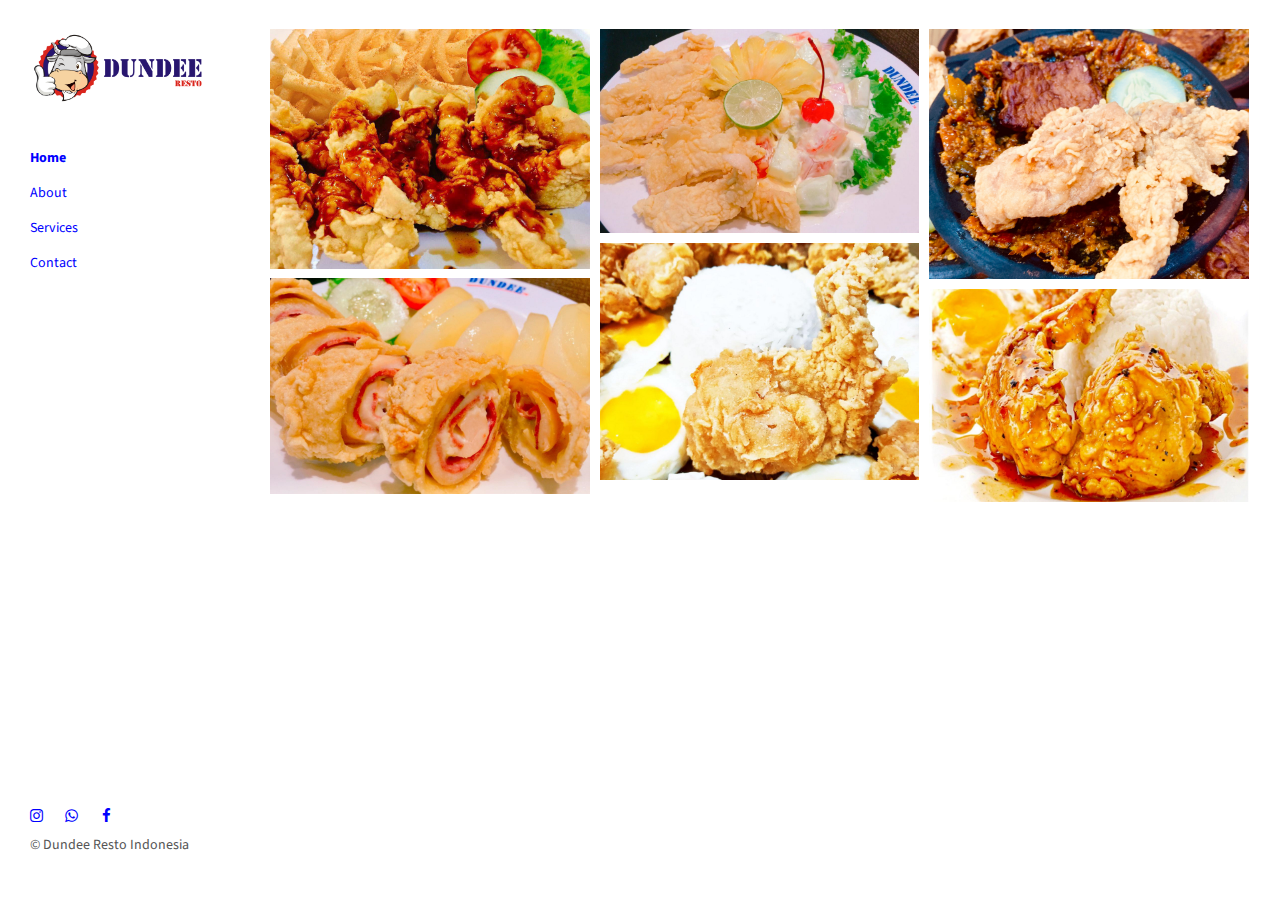
<file: index.html>
<!DOCTYPE html>
<html lang="en">

<head>
  <meta charset="UTF-8">
  <meta content="IE=edge" http-equiv="X-UA-Compatible">
  <meta content="width=device-width,initial-scale=1" name="viewport">
  <meta content="Page description" name="description">
  <meta name="google" content="notranslate" />
  <meta content="Mashup templates have been developped by Orson.io team" name="author">

  <!-- Disable tap highlight on IE -->
  <meta name="msapplication-tap-highlight" content="no">
  
  <link href="./assets/apple-icon-180x180.png" rel="apple-touch-icon">
  <link href="./assets/favicon.ico" rel="icon">
  <script data-ad-client="ca-pub-6701342597749165" async src="https://pagead2.googlesyndication.com/pagead/js/adsbygoogle.js%22%3E"></script>


  <title>Dundee Resto</title>  

<link href="./main.82cfd66e.css" rel="stylesheet"></head>
<link rel="stylesheet" type="text/css" href="style.css">

<body>

<!-- Add your content of header -->
<header class="">
  <div class="navbar navbar-default visible-xs">
    <button type="button" class="navbar-toggle collapsed">
      <span class="sr-only">Toggle navigation</span>
      <span class="icon-bar"></span>
      <span class="icon-bar"></span>
      <span class="icon-bar"></span>
    </button>
    <a href="./index.html" class="navbar-brand" style="font-weight: bold;">DUNDEE</a>
  </div>

  <nav class="sidebar">
    <div class="navbar-collapse" id="navbar-collapse">
      <div class="site-header hidden-xs">
          <a class="site-brand" href="./index.html" title="">
            <img class="img-responsive site-logo" alt="" src="./assets/images/brand.PNG">
          </a>
      </div>
      <ul class="nav">
        <li><a href="./index.html" title="">Home</a></li>
        <li><a href="./about.html" title="">About</a></li>
        <li><a href="./services.html" title="">Services</a></li>
        <li><a href="./contact.html" title="">Contact</a></li>
        </li>
      </ul>

      <nav class="nav-footer">
        <p class="nav-footer-social-buttons">
          <a class="fa-icon" href="https://www.instagram.com/dundee_restaurant/" title="">
            <i class="fa fa-instagram"></i>
          </a>
          <a class="fa-icon" href="https://api.whatsapp.com/send?phone=6281332666688" title="">
            <i class="fa fa-whatsapp"></i>
          </a>
          <a class="fa-icon" href="https://www.facebook.com/marcellina.yolanda.3" title="">
            <i class="fa fa-facebook"></i>
          </a>
        </p>
        <p>© Dundee Resto Indonesia</p>
      </nav>  
    </div> 
  </nav>
</header>
<main class="" id="main-collapse">

<!-- Add your site or app content here -->
 
<div class="hero-full-wrapper">
  <div class="grid">
  <div class="gutter-sizer"></div>
    <div class="grid-sizer"></div>
    
    <div class="grid-item">
      <img class="img-responsive" alt="" src="./assets/images/img-12.jpeg">
      <a href="./about.html" class="project-description">
        <div class="project-text-holder">
          <div class="project-text-inner">
            <h3>Chicken Pepper Sauce</h3>
            <p>Discover more</p>
          </div>
        </div>
      </a>
    </div>

    
    <div class="grid-item">
      <img class="img-responsive" alt="" src="./assets/images/img-09.jpeg">
      <a href="./about.html" class="project-description">
        <div class="project-text-holder">
          <div class="project-text-inner">
            <h3>Chicken Fruit Salad</h3>
            <p>Discover more</p>
          </div>
        </div>
      </a>
    </div>

    <div class="grid-item">
      <img class="img-responsive" alt="" src="./assets/images/img-13.jpg">
      <a href="./about.html" class="project-description">
        <div class="project-text-holder">
          <div class="project-text-inner">
            <h3>Chicken Cobex </h3>
            <p>Discover more</p>
          </div>
        </div>
      </a>
    </div>
    <div class="grid-item">
      <img class="img-responsive" alt="" src="./assets/images/img-02.jpg">
      <a href="./about.html" class="project-description">
        <div class="project-text-holder">
          <div class="project-text-inner">
            <h3>Chicken Smart</h3>
            <p>Discover more</p>
          </div>
        </div>
      </a>
    </div>

    <div class="grid-item">
      <img class="img-responsive" alt="" src="./assets/images/img-08.jpeg">
      <a href="./about.html" class="project-description">
        <div class="project-text-holder">
          <div class="project-text-inner">
            <h3>Chicken Cheese</h3>
            <p>Discover more</p>
          </div>
        </div>
      </a>
    </div>

    <div class="grid-item">
      <img class="img-responsive" alt="" src="./assets/images/img-06.jpeg">
      <a href="./about.html" class="project-description">
        <div class="project-text-holder">
          <div class="project-text-inner">
            <h3>Golden Chick</h3>
            <p>Discover more</p>
          </div>
        </div>
      </a>
    </div>
    
  </div>
</div>


<script>
  document.addEventListener("DOMContentLoaded", function (event) {
     masonryBuild();
  });
</script>

</main>

<script>
document.addEventListener("DOMContentLoaded", function (event) {
  navbarToggleSidebar();
  navActivePage();
});
</script>

<!-- Google Analytics: change UA-XXXXX-X to be your site's ID 

<script>
  (function (i, s, o, g, r, a, m) {
    i['GoogleAnalyticsObject'] = r; i[r] = i[r] || function () {
      (i[r].q = i[r].q || []).push(arguments)
    }, i[r].l = 1 * new Date(); a = s.createElement(o),
      m = s.getElementsByTagName(o)[0]; a.async = 1; a.src = g; m.parentNode.insertBefore(a, m)
  })(window, document, 'script', '//www.google-analytics.com/analytics.js', 'ga');
  ga('create', 'UA-XXXXX-X', 'auto');
  ga('send', 'pageview');
</script>

--><script type="text/javascript" src="./main.85741bff.js"></script></body>
<script data-ad-client="ca-pub-6701342597749165" async src="https://pagead2.googlesyndication.com/pagead/js/adsbygoogle.js%22%3E</script>

</html>
</file>
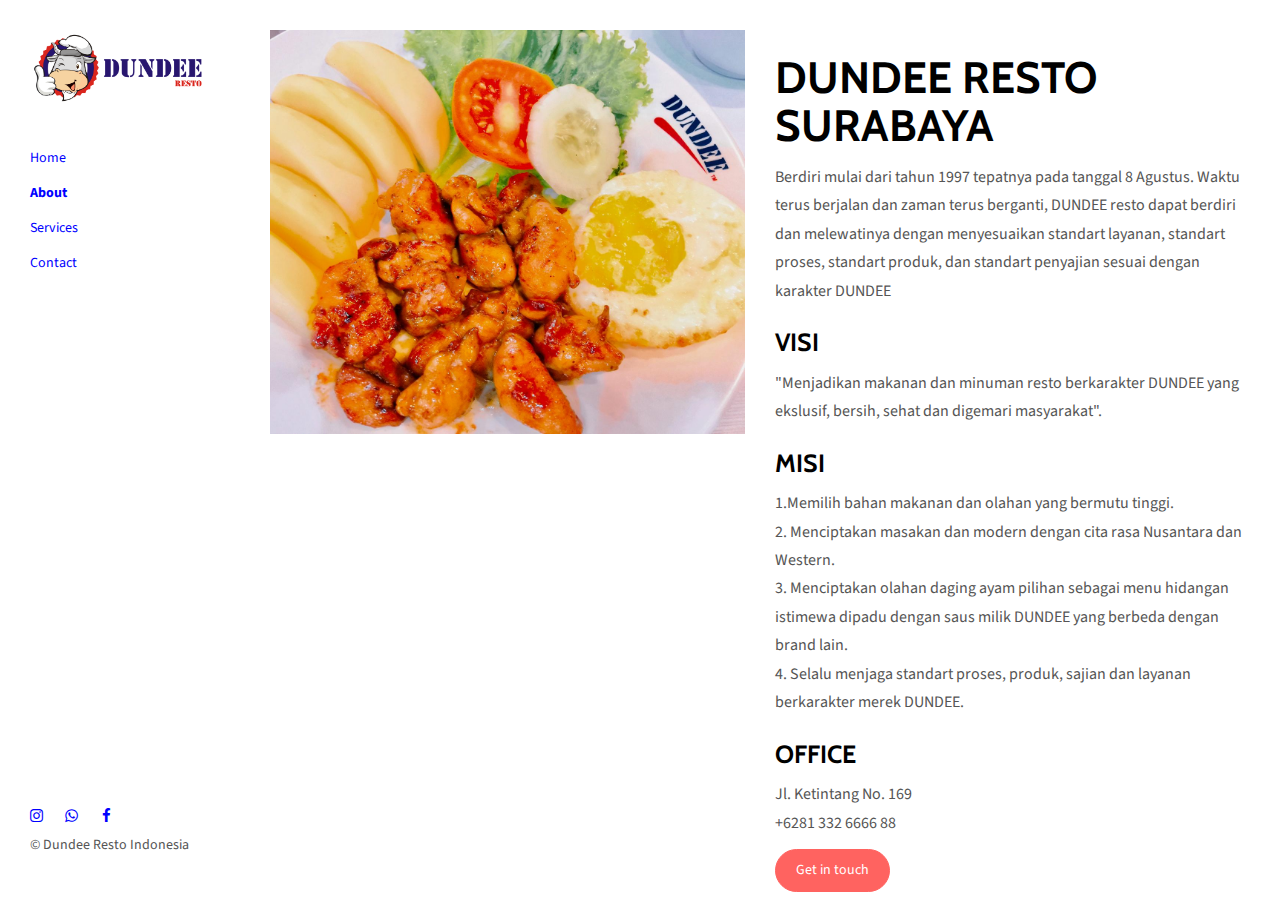
<file: about.html>
<!DOCTYPE html>
<html lang="en">

<head>
  <meta charset="UTF-8">
  <meta content="IE=edge" http-equiv="X-UA-Compatible">
  <meta content="width=device-width,initial-scale=1" name="viewport">
  <meta content="description" name="description">
  <meta name="google" content="notranslate" />
  <meta content="Mashup templates have been developped by Orson.io team" name="author">

  <!-- Disable tap highlight on IE -->
  <meta name="msapplication-tap-highlight" content="no">
  
  <link href="./assets/apple-icon-180x180.png" rel="apple-touch-icon">
  <link href="./assets/favicon.ico" rel="icon">



 <title>About Dundee Resto</title>    

<link href="./main.82cfd66e.css" rel="stylesheet"></head>
<link rel="stylesheet" type="text/css" href="style.css">

<body>

 <!-- Add your content of header -->
<header class="">
  <div class="navbar navbar-default visible-xs">
    <button type="button" class="navbar-toggle collapsed">
      <span class="sr-only">Toggle navigation</span>
      <span class="icon-bar"></span>
      <span class="icon-bar"></span>
      <span class="icon-bar"></span>
    </button>
    <a href="./index.html" class="navbar-brand" style="font-weight: bold;">DUNDEE</a>
  </div>

  <nav class="sidebar">
    <div class="navbar-collapse" id="navbar-collapse">
      <div class="site-header hidden-xs">
          <a class="site-brand" href="./index.html" title="">
            <img class="img-responsive site-logo" alt="" src="./assets/images/brand.PNG">
          </a>
      </div>
      <ul class="nav">
        <li><a href="./index.html" title="">Home</a></li>
        <li><a href="./about.html" title="">About</a></li>
        <li><a href="./services.html" title="">Services</a></li>
        <li><a href="./contact.html" title="">Contact</a></li>
      </ul>

      <nav class="nav-footer">
        <p class="nav-footer-social-buttons">
          <a class="fa-icon" href="https://www.instagram.com/dundee_restaurant/" title="">
            <i class="fa fa-instagram"></i>
          </a>
          <a class="fa-icon" href="https://api.whatsapp.com/send?phone=6281332666688" title="">
            <i class="fa fa-whatsapp"></i>
          </a>
          <a class="fa-icon" href="https://www.facebook.com/marcellina.yolanda.3" title="">
            <i class="fa fa-facebook"></i>
          </a>
        </p>
        <p>© Dundee Resto Indonesia</p>
      </nav>  
    </div> 
  </nav>
</header>
<main class="" id="main-collapse">


<div class="row">
  <div class="col-xs-12 col-md-6">
    <img class="img-responsive bounce-in-top" alt="" src="./assets/images/img-17.jpeg">
  </div>
  <div class="col-xs-12 col-md-6">
    <h1 class="tracking-in-expand">DUNDEE RESTO SURABAYA</h1>
    
    <p style="font-size: 16px;">Berdiri mulai dari tahun 1997 tepatnya pada tanggal 8 Agustus. Waktu terus berjalan dan zaman terus berganti, DUNDEE resto dapat berdiri dan melewatinya dengan menyesuaikan standart layanan, standart proses, standart produk, dan standart penyajian sesuai dengan karakter DUNDEE</p>
    
    <h3 class="tracking-in-expand">VISI</h3>

    <p style="font-size: 16px;">"Menjadikan makanan dan minuman resto berkarakter DUNDEE yang ekslusif, bersih, sehat dan digemari masyarakat".</p>

    <h3 class="tracking-in-expand">MISI</h3>
    <p style="font-size: 16px;">1.Memilih bahan makanan dan olahan yang bermutu tinggi.<br/>2. Menciptakan masakan dan modern dengan cita rasa Nusantara dan Western.<br/>3. Menciptakan olahan daging ayam pilihan sebagai menu hidangan istimewa dipadu dengan saus milik DUNDEE yang berbeda dengan brand lain.<br/>4. Selalu menjaga standart proses, produk, sajian dan layanan berkarakter merek DUNDEE.</p>

    <h3>OFFICE</h3>
    <p style="font-size: 16px;">Jl. Ketintang No. 169<br/>+6281 332 6666 88</p>
    
    <a href="contact.html" class="btn btn-primary" title=""> Get in touch</a>
 </div>
</div>
    
</main>

<script>
document.addEventListener("DOMContentLoaded", function (event) {
  navbarToggleSidebar();
  navActivePage();
});
</script>

<!-- Google Analytics: change UA-XXXXX-X to be your site's ID 

<script>
  (function (i, s, o, g, r, a, m) {
    i['GoogleAnalyticsObject'] = r; i[r] = i[r] || function () {
      (i[r].q = i[r].q || []).push(arguments)
    }, i[r].l = 1 * new Date(); a = s.createElement(o),
      m = s.getElementsByTagName(o)[0]; a.async = 1; a.src = g; m.parentNode.insertBefore(a, m)
  })(window, document, 'script', '//www.google-analytics.com/analytics.js', 'ga');
  ga('create', 'UA-XXXXX-X', 'auto');
  ga('send', 'pageview');
</script>

--> <script type="text/javascript" src="./main.85741bff.js"></script></body>

</html>
</file>
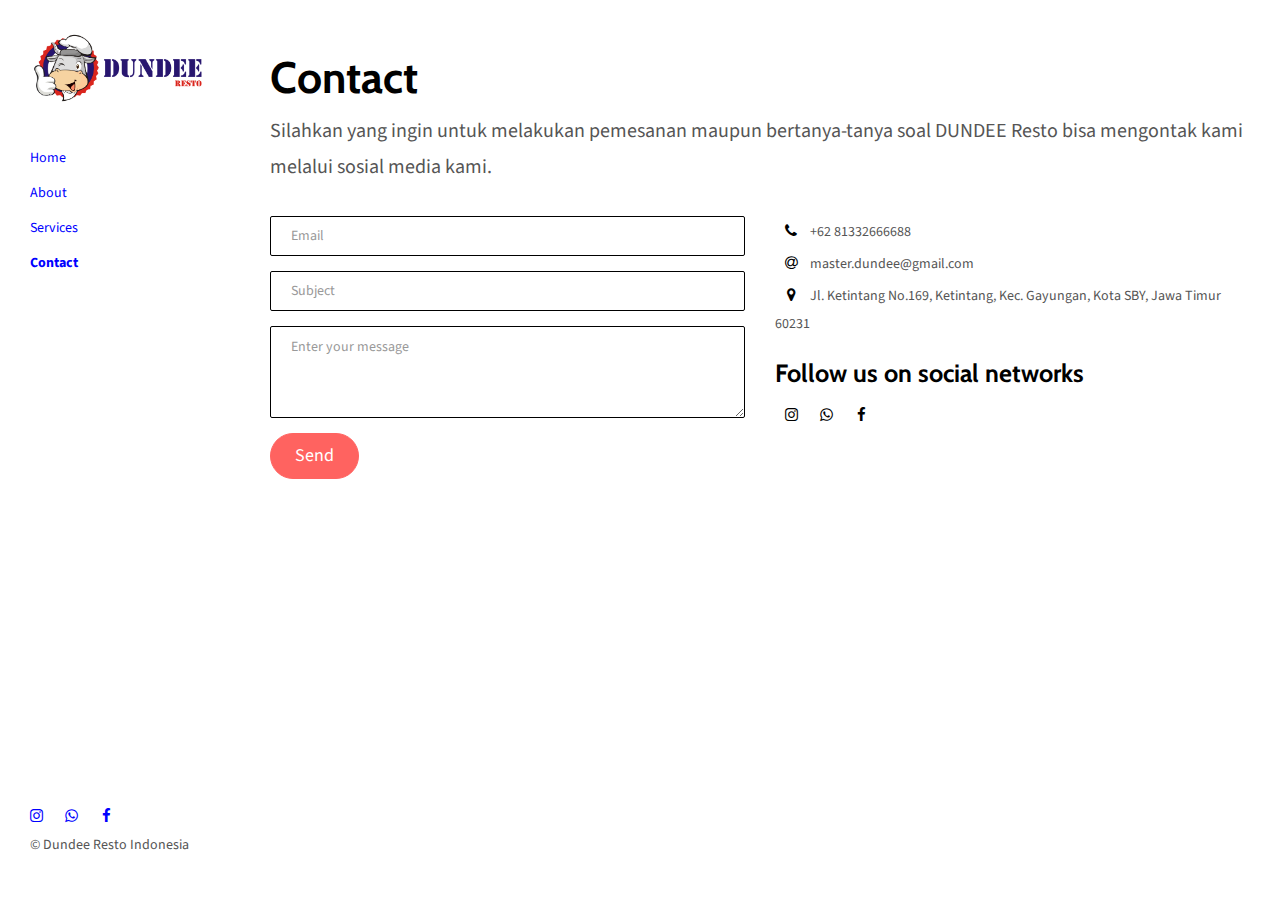
<file: contact.html>
<!DOCTYPE html>
<html lang="en">

<head>
  <meta charset="UTF-8">
  <meta content="IE=edge" http-equiv="X-UA-Compatible">
  <meta content="width=device-width,initial-scale=1" name="viewport">
  <meta content="description" name="description">
  <meta name="google" content="notranslate" />
  <meta content="Mashup templates have been developped by Orson.io team" name="author">

  <!-- Disable tap highlight on IE -->
  <meta name="msapplication-tap-highlight" content="no">
  
  <link href="./assets/apple-icon-180x180.png" rel="apple-touch-icon">
  <link href="./assets/favicon.ico" rel="icon">



  <title>Contact Dundee Resto</title> 

<link href="./main.82cfd66e.css" rel="stylesheet"></head>
<link rel="stylesheet" type="text/css" href="style.css">

<body>

 <!-- Add your content of header -->
<header class="">
  <div class="navbar navbar-default visible-xs">
    <button type="button" class="navbar-toggle collapsed">
      <span class="sr-only">Toggle navigation</span>
      <span class="icon-bar"></span>
      <span class="icon-bar"></span>
      <span class="icon-bar"></span>
    </button>
    <a href="./index.html" class="navbar-brand" style="font-weight: bold;">DUNDEE</a>
  </div>

  <nav class="sidebar">
    <div class="navbar-collapse" id="navbar-collapse">
      <div class="site-header hidden-xs">
          <a class="site-brand" href="./index.html" title="">
            <img class="img-responsive site-logo" alt="" src="./assets/images/brand.PNG">
          </a>
      </div>
      <ul class="nav">
        <li><a href="./index.html" title="">Home</a></li>
        <li><a href="./about.html" title="">About</a></li>
        <li><a href="./services.html" title="">Services</a></li>
        <li><a href="./contact.html" title="">Contact</a></li>

      </ul>

      <nav class="nav-footer">
        <p class="nav-footer-social-buttons">
          <a class="fa-icon" href="https://www.instagram.com/dundee_restaurant/" title="">
            <i class="fa fa-instagram"></i>
          </a>
          <a class="fa-icon" href="https://api.whatsapp.com/send?phone=6281332666688" title="">
            <i class="fa fa-whatsapp"></i>
          </a>
          <a class="fa-icon" href="https://www.facebook.com/marcellina.yolanda.3" title="">
            <i class="fa fa-facebook"></i>
          </a>
        </p>
        <p>© Dundee Resto Indonesia</p>
      </nav>   
    </div> 
  </nav>
</header>
<main class="" id="main-collapse">


<div class="row">
  <div class="col-xs-12">
    <div class="section-container-spacer">
      <h1 class="tracking-in-expand">Contact</h1>
      <p style="font-size:20px;" class="tracking-in-expand">Silahkan yang ingin untuk melakukan pemesanan maupun bertanya-tanya soal DUNDEE Resto bisa mengontak kami melalui sosial media kami.</p>
    </div>
    <div class="section-container-spacer">
       <form action="" class="reveal-content">
          <div class="row">
            <div class="col-md-6">
              <div class="form-group">
                <input type="email" class="form-control" id="email" placeholder="Email">
              </div>
              <div class="form-group">
                <input type="text" class="form-control" id="subject" placeholder="Subject">
              </div>
              <div class="form-group">
                <textarea class="form-control" rows="3" placeholder="Enter your message"></textarea>
              </div>
              <button type="submit" class="btn btn-primary btn-lg">Send</button>
            </div>
            <div class="col-md-6">
              <ul class="list-unstyled address-container">
                <li>
                  <span class="fa-icon">
                    <i class="fa fa-phone" aria-hidden="true"></i>
                  </span>
                  +62 81332666688
                </li>
                <li>
                  <span class="fa-icon">
                    <i class="fa fa-at" aria-hidden="true"></i>
                  </span>
                  master.dundee@gmail.com
                </li>
                <li>
                  <span class="fa-icon">
                    <i class="fa fa fa-map-marker" aria-hidden="true"></i>
                  </span>
                  Jl. Ketintang No.169, Ketintang, Kec. Gayungan, Kota SBY, Jawa Timur 60231
                </li>
              </ul>
              <h3>Follow us on social networks</h3>
              <a class="fa-icon" href="https://www.instagram.com/dundee_restaurant/" title="">
                <i class="fa fa-instagram"></i>
              </a>
              <a class="fa-icon" href="https://api.whatsapp.com/send?phone=6281332666688" title="">
                <i class="fa fa-whatsapp"></i>
              </a>
              <a class="fa-icon" href="https://www.facebook.com/marcellina.yolanda.3" title="">
                <i class="fa fa-facebook"></i>
              </a>
            </div>
          </div>
        </form>
    </div>
  </div>
</div>


</main>

<script>
document.addEventListener("DOMContentLoaded", function (event) {
  navbarToggleSidebar();
  navActivePage();
});
</script>

<!-- Google Analytics: change UA-XXXXX-X to be your site's ID 

<script>
  (function (i, s, o, g, r, a, m) {
    i['GoogleAnalyticsObject'] = r; i[r] = i[r] || function () {
      (i[r].q = i[r].q || []).push(arguments)
    }, i[r].l = 1 * new Date(); a = s.createElement(o),
      m = s.getElementsByTagName(o)[0]; a.async = 1; a.src = g; m.parentNode.insertBefore(a, m)
  })(window, document, 'script', '//www.google-analytics.com/analytics.js', 'ga');
  ga('create', 'UA-XXXXX-X', 'auto');
  ga('send', 'pageview');
</script>

--> <script type="text/javascript" src="./main.85741bff.js"></script></body>

</html>
</file>
<file: style.css>
.navbar-default .navbar-brand {
    color: blue;
}

.nav-footer a, .nav>li>a {
    color: blue;
}

.navbar-default .navbar-brand:focus, .navbar-default .navbar-brand:hover {
    color: red;
    background-color: transparent;
}

.tracking-in-expand {
	-webkit-animation: tracking-in-expand 0.7s cubic-bezier(0.215, 0.610, 0.355, 1.000) both;
	        animation: tracking-in-expand 0.7s cubic-bezier(0.215, 0.610, 0.355, 1.000) both;
}

.tilt-in-top-1 {
	-webkit-animation: tilt-in-top-1 0.6s cubic-bezier(0.250, 0.460, 0.450, 0.940) both;
	        animation: tilt-in-top-1 0.6s cubic-bezier(0.250, 0.460, 0.450, 0.940) both;
}
.bounce-in-top {
	-webkit-animation: bounce-in-top 1.1s both;
	        animation: bounce-in-top 1.1s both;
}

/* ----------------------------------------------
 * Generated by Animista on 2020-7-14 9:49:9
 * Licensed under FreeBSD License.
 * See http://animista.net/license for more info. 
 * w: http://animista.net, t: @cssanimista
 * ---------------------------------------------- */

/**
 * ----------------------------------------
 * animation tracking-in-expand
 * ----------------------------------------
 */
@-webkit-keyframes tracking-in-expand {
  0% {
    letter-spacing: -0.5em;
    opacity: 0;
  }
  40% {
    opacity: 0.6;
  }
  100% {
    opacity: 1;
  }
}
@keyframes tracking-in-expand {
  0% {
    letter-spacing: -0.5em;
    opacity: 0;
  }
  40% {
    opacity: 0.6;
  }
  100% {
    opacity: 1;
  }
}

/* ----------------------------------------------
 * Generated by Animista on 2020-7-14 9:55:14
 * Licensed under FreeBSD License.
 * See http://animista.net/license for more info. 
 * w: http://animista.net, t: @cssanimista
 * ---------------------------------------------- */

/**
 * ----------------------------------------
 * animation tilt-in-top-1
 * ----------------------------------------
 */
@-webkit-keyframes tilt-in-top-1 {
  0% {
    -webkit-transform: rotateY(30deg) translateY(-300px) skewY(-30deg);
            transform: rotateY(30deg) translateY(-300px) skewY(-30deg);
    opacity: 0;
  }
  100% {
    -webkit-transform: rotateY(0deg) translateY(0) skewY(0deg);
            transform: rotateY(0deg) translateY(0) skewY(0deg);
    opacity: 1;
  }
}
@keyframes tilt-in-top-1 {
  0% {
    -webkit-transform: rotateY(30deg) translateY(-300px) skewY(-30deg);
            transform: rotateY(30deg) translateY(-300px) skewY(-30deg);
    opacity: 0;
  }
  100% {
    -webkit-transform: rotateY(0deg) translateY(0) skewY(0deg);
            transform: rotateY(0deg) translateY(0) skewY(0deg);
    opacity: 1;
  }
}

/* ----------------------------------------------
 * Generated by Animista on 2020-7-14 9:54:17
 * Licensed under FreeBSD License.
 * See http://animista.net/license for more info. 
 * w: http://animista.net, t: @cssanimista
 * ---------------------------------------------- */

/**
 * ----------------------------------------
 * animation bounce-in-top
 * ----------------------------------------
 */
@-webkit-keyframes bounce-in-top {
  0% {
    -webkit-transform: translateY(-500px);
            transform: translateY(-500px);
    -webkit-animation-timing-function: ease-in;
            animation-timing-function: ease-in;
    opacity: 0;
  }
  38% {
    -webkit-transform: translateY(0);
            transform: translateY(0);
    -webkit-animation-timing-function: ease-out;
            animation-timing-function: ease-out;
    opacity: 1;
  }
  55% {
    -webkit-transform: translateY(-65px);
            transform: translateY(-65px);
    -webkit-animation-timing-function: ease-in;
            animation-timing-function: ease-in;
  }
  72% {
    -webkit-transform: translateY(0);
            transform: translateY(0);
    -webkit-animation-timing-function: ease-out;
            animation-timing-function: ease-out;
  }
  81% {
    -webkit-transform: translateY(-28px);
            transform: translateY(-28px);
    -webkit-animation-timing-function: ease-in;
            animation-timing-function: ease-in;
  }
  90% {
    -webkit-transform: translateY(0);
            transform: translateY(0);
    -webkit-animation-timing-function: ease-out;
            animation-timing-function: ease-out;
  }
  95% {
    -webkit-transform: translateY(-8px);
            transform: translateY(-8px);
    -webkit-animation-timing-function: ease-in;
            animation-timing-function: ease-in;
  }
  100% {
    -webkit-transform: translateY(0);
            transform: translateY(0);
    -webkit-animation-timing-function: ease-out;
            animation-timing-function: ease-out;
  }
}
@keyframes bounce-in-top {
  0% {
    -webkit-transform: translateY(-500px);
            transform: translateY(-500px);
    -webkit-animation-timing-function: ease-in;
            animation-timing-function: ease-in;
    opacity: 0;
  }
  38% {
    -webkit-transform: translateY(0);
            transform: translateY(0);
    -webkit-animation-timing-function: ease-out;
            animation-timing-function: ease-out;
    opacity: 1;
  }
  55% {
    -webkit-transform: translateY(-65px);
            transform: translateY(-65px);
    -webkit-animation-timing-function: ease-in;
            animation-timing-function: ease-in;
  }
  72% {
    -webkit-transform: translateY(0);
            transform: translateY(0);
    -webkit-animation-timing-function: ease-out;
            animation-timing-function: ease-out;
  }
  81% {
    -webkit-transform: translateY(-28px);
            transform: translateY(-28px);
    -webkit-animation-timing-function: ease-in;
            animation-timing-function: ease-in;
  }
  90% {
    -webkit-transform: translateY(0);
            transform: translateY(0);
    -webkit-animation-timing-function: ease-out;
            animation-timing-function: ease-out;
  }
  95% {
    -webkit-transform: translateY(-8px);
            transform: translateY(-8px);
    -webkit-animation-timing-function: ease-in;
            animation-timing-function: ease-in;
  }
  100% {
    -webkit-transform: translateY(0);
            transform: translateY(0);
    -webkit-animation-timing-function: ease-out;
            animation-timing-function: ease-out;
  }
}
</file>
<file: main.82cfd66e.css>
@import url(https://fonts.googleapis.com/css?family=Cabin:400,700|Source+Sans+Pro:400,700);@import url(https://maxcdn.bootstrapcdn.com/font-awesome/4.7.0/css/font-awesome.min.css);/*!
 * Bootstrap v3.3.7 (http://getbootstrap.com)
 * Copyright 2011-2016 Twitter, Inc.
 * Licensed under MIT (https://github.com/twbs/bootstrap/blob/master/LICENSE)
 */
/*! normalize.css v3.0.3 | MIT License | github.com/necolas/normalize.css */html{font-family:sans-serif;-ms-text-size-adjust:100%;-webkit-text-size-adjust:100%}body{margin:0}article,aside,details,figcaption,figure,footer,header,hgroup,main,menu,nav,section,summary{display:block}audio,canvas,progress,video{display:inline-block;vertical-align:baseline}audio:not([controls]){display:none;height:0}[hidden],template{display:none}a{background-color:transparent}a:active,a:hover{outline:0}abbr[title]{border-bottom:1px dotted}b,strong{font-weight:700}dfn{font-style:italic}h1{font-size:2em;margin:.67em 0}mark{background:#ff0;color:#000}small{font-size:80%}sub,sup{font-size:75%;line-height:0;position:relative;vertical-align:baseline}sup{top:-.5em}sub{bottom:-.25em}img{border:0}svg:not(:root){overflow:hidden}figure{margin:1em 40px}hr{box-sizing:content-box;height:0}pre{overflow:auto}code,kbd,pre,samp{font-family:monospace,monospace;font-size:1em}button,input,optgroup,select,textarea{color:inherit;font:inherit;margin:0}button{overflow:visible}button,select{text-transform:none}button,html input[type=button],input[type=reset],input[type=submit]{-webkit-appearance:button;cursor:pointer}button[disabled],html input[disabled]{cursor:default}button::-moz-focus-inner,input::-moz-focus-inner{border:0;padding:0}input{line-height:normal}input[type=checkbox],input[type=radio]{box-sizing:border-box;padding:0}input[type=number]::-webkit-inner-spin-button,input[type=number]::-webkit-outer-spin-button{height:auto}input[type=search]{-webkit-appearance:textfield;box-sizing:content-box}input[type=search]::-webkit-search-cancel-button,input[type=search]::-webkit-search-decoration{-webkit-appearance:none}fieldset{border:1px solid silver;margin:0 2px;padding:.35em .625em .75em}textarea{overflow:auto}optgroup{font-weight:700}table{border-collapse:collapse;border-spacing:0}td,th{padding:0}

/*! Source: https://github.com/h5bp/html5-boilerplate/blob/master/src/css/main.css */@media print{*,:after,:before{background:transparent!important;color:#000!important;box-shadow:none!important;text-shadow:none!important}a,a:visited{text-decoration:underline}a[href]:after{content:" (" attr(href) ")"}abbr[title]:after{content:" (" attr(title) ")"}a[href^="#"]:after,a[href^="javascript:"]:after{content:""}blockquote,pre{border:1px solid #999;page-break-inside:avoid}thead{display:table-header-group}img,tr{page-break-inside:avoid}img{max-width:100%!important}h2,h3,p{orphans:3;widows:3}h2,h3{page-break-after:avoid}.navbar{display:none}.btn>.caret,.dropup>.btn>.caret{border-top-color:#000!important}.label{border:1px solid #000}.table{border-collapse:collapse!important}.table td,.table th{background-color:#fff!important}.table-bordered td,.table-bordered th{border:1px solid #ddd!important}}*,:after,:before{-webkit-box-sizing:border-box;-moz-box-sizing:border-box;box-sizing:border-box}html{font-size:10px;-webkit-tap-highlight-color:transparent}body{font-family:Source Sans Pro,Helvetica,Arial,sans-serif;font-size:14px;line-height:1.78;color:#555;background-color:#fff}button,input,select,textarea{font-family:inherit;font-size:inherit;line-height:inherit}a{color:#ff6360;text-decoration:none}a:focus,a:hover{color:#ff1814;text-decoration:underline}a:focus{outline:5px auto -webkit-focus-ring-color;outline-offset:-2px}figure{margin:0}img{vertical-align:middle}.img-responsive{display:block;max-width:100%;height:auto}.img-rounded{border-radius:2px}.img-thumbnail{padding:4px;line-height:1.78;background-color:#fff;border:1px solid #ddd;border-radius:2px;-webkit-transition:all .2s ease-in-out;-o-transition:all .2s ease-in-out;transition:all .2s ease-in-out;display:inline-block;max-width:100%;height:auto}.img-circle{border-radius:50%}hr{margin-top:24px;margin-bottom:24px;border:0;border-top:1px solid #eee}.sr-only{position:absolute;width:1px;height:1px;margin:-1px;padding:0;overflow:hidden;clip:rect(0,0,0,0);border:0}.sr-only-focusable:active,.sr-only-focusable:focus{position:static;width:auto;height:auto;margin:0;overflow:visible;clip:auto}[role=button]{cursor:pointer}.h1,.h2,.h3,.h4,.h5,.h6,h1,h2,h3,h4,h5,h6{font-family:Cabin,Helvetica,Arial,sans-serif;font-weight:700;line-height:1.1;color:#000}.h1 .small,.h1 small,.h2 .small,.h2 small,.h3 .small,.h3 small,.h4 .small,.h4 small,.h5 .small,.h5 small,.h6 .small,.h6 small,h1 .small,h1 small,h2 .small,h2 small,h3 .small,h3 small,h4 .small,h4 small,h5 .small,h5 small,h6 .small,h6 small{font-weight:400;line-height:1;color:#777}.h1,.h2,.h3,h1,h2,h3{margin-top:24px;margin-bottom:12px}.h1 .small,.h1 small,.h2 .small,.h2 small,.h3 .small,.h3 small,h1 .small,h1 small,h2 .small,h2 small,h3 .small,h3 small{font-size:65%}.h4,.h5,.h6,h4,h5,h6{margin-top:12px;margin-bottom:12px}.h4 .small,.h4 small,.h5 .small,.h5 small,.h6 .small,.h6 small,h4 .small,h4 small,h5 .small,h5 small,h6 .small,h6 small{font-size:75%}.h1,h1{font-size:44px}.h2,h2{font-size:33px}.h3,h3{font-size:25px}.h4,h4{font-size:19px}.h5,h5{font-size:14px}.h6,h6{font-size:12px}p{margin:0 0 12px}.lead{margin-bottom:24px;font-size:16px;font-weight:300;line-height:1.4}@media (min-width:768px){.lead{font-size:21px}}.small,small{font-size:85%}.mark,mark{background-color:#fcf8e3;padding:.2em}.text-left{text-align:left}.text-right{text-align:right}.text-center{text-align:center}.text-justify{text-align:justify}.text-nowrap{white-space:nowrap}.text-lowercase{text-transform:lowercase}.initialism,.text-uppercase{text-transform:uppercase}.text-capitalize{text-transform:capitalize}.text-muted{color:#777}.text-primary{color:#ff6360}a.text-primary:focus,a.text-primary:hover{color:#ff312d}.text-success{color:#fff}a.text-success:focus,a.text-success:hover{color:#e6e6e6}.text-info{color:#31708f}a.text-info:focus,a.text-info:hover{color:#245269}.text-warning{color:#8a6d3b}a.text-warning:focus,a.text-warning:hover{color:#66512c}.text-danger{color:#fff}a.text-danger:focus,a.text-danger:hover{color:#e6e6e6}.bg-primary{color:#fff;background-color:#ff6360}a.bg-primary:focus,a.bg-primary:hover{background-color:#ff312d}.bg-success{background-color:#57ce6e}a.bg-success:focus,a.bg-success:hover{background-color:#37bb50}.bg-info{background-color:#d9edf7}a.bg-info:focus,a.bg-info:hover{background-color:#afd9ee}.bg-warning{background-color:#fcf8e3}a.bg-warning:focus,a.bg-warning:hover{background-color:#f7ecb5}.bg-danger{background-color:#ee624b}a.bg-danger:focus,a.bg-danger:hover{background-color:#ea391c}.page-header{padding-bottom:11px;margin:48px 0 24px;border-bottom:1px solid #eee}ol,ul{margin-top:0;margin-bottom:12px}ol ol,ol ul,ul ol,ul ul{margin-bottom:0}.list-inline,.list-unstyled{padding-left:0;list-style:none}.list-inline{margin-left:-5px}.list-inline>li{display:inline-block;padding-left:5px;padding-right:5px}dl{margin-top:0;margin-bottom:24px}dd,dt{line-height:1.78}dt{font-weight:700}dd{margin-left:0}.dl-horizontal dd:after,.dl-horizontal dd:before{content:" ";display:table}.dl-horizontal dd:after{clear:both}@media (min-width:768px){.dl-horizontal dt{float:left;width:160px;clear:left;text-align:right;overflow:hidden;text-overflow:ellipsis;white-space:nowrap}.dl-horizontal dd{margin-left:180px}}abbr[data-original-title],abbr[title]{cursor:help;border-bottom:1px dotted #777}.initialism{font-size:90%}blockquote{padding:12px 24px;margin:0 0 24px;font-size:17.5px;border-left:5px solid #eee}blockquote ol:last-child,blockquote p:last-child,blockquote ul:last-child{margin-bottom:0}blockquote .small,blockquote footer,blockquote small{display:block;font-size:80%;line-height:1.78;color:#777}blockquote .small:before,blockquote footer:before,blockquote small:before{content:"\2014   \A0"}.blockquote-reverse,blockquote.pull-right{padding-right:15px;padding-left:0;border-right:5px solid #eee;border-left:0;text-align:right}.blockquote-reverse .small:before,.blockquote-reverse footer:before,.blockquote-reverse small:before,blockquote.pull-right .small:before,blockquote.pull-right footer:before,blockquote.pull-right small:before{content:""}.blockquote-reverse .small:after,.blockquote-reverse footer:after,.blockquote-reverse small:after,blockquote.pull-right .small:after,blockquote.pull-right footer:after,blockquote.pull-right small:after{content:"\A0   \2014"}address{margin-bottom:24px;font-style:normal;line-height:1.78}code,kbd,pre,samp{font-family:Menlo,Monaco,Consolas,Courier New,monospace}code{color:#c7254e;background-color:#f9f2f4}code,kbd{padding:2px 4px;font-size:90%;border-radius:2px}kbd{color:#fff;background-color:#333;box-shadow:inset 0 -1px 0 rgba(0,0,0,.25)}kbd kbd{padding:0;font-size:100%;font-weight:700;box-shadow:none}pre{display:block;padding:11.5px;margin:0 0 12px;font-size:13px;line-height:1.78;word-break:break-all;word-wrap:break-word;color:#333;background-color:#f5f5f5;border:1px solid #ccc;border-radius:2px}pre code{padding:0;font-size:inherit;color:inherit;white-space:pre-wrap;background-color:transparent;border-radius:0}.pre-scrollable{max-height:340px;overflow-y:scroll}.container{margin-right:auto;margin-left:auto;padding-left:15px;padding-right:15px}.container:after,.container:before{content:" ";display:table}.container:after{clear:both}@media (min-width:768px){.container{width:750px}}@media (min-width:992px){.container{width:970px}}@media (min-width:1200px){.container{width:1170px}}.container-fluid{margin-right:auto;margin-left:auto;padding-left:15px;padding-right:15px}.container-fluid:after,.container-fluid:before{content:" ";display:table}.container-fluid:after{clear:both}.row{margin-left:-15px;margin-right:-15px}.row:after,.row:before{content:" ";display:table}.row:after{clear:both}.col-lg-1,.col-lg-2,.col-lg-3,.col-lg-4,.col-lg-5,.col-lg-6,.col-lg-7,.col-lg-8,.col-lg-9,.col-lg-10,.col-lg-11,.col-lg-12,.col-md-1,.col-md-2,.col-md-3,.col-md-4,.col-md-5,.col-md-6,.col-md-7,.col-md-8,.col-md-9,.col-md-10,.col-md-11,.col-md-12,.col-sm-1,.col-sm-2,.col-sm-3,.col-sm-4,.col-sm-5,.col-sm-6,.col-sm-7,.col-sm-8,.col-sm-9,.col-sm-10,.col-sm-11,.col-sm-12,.col-xs-1,.col-xs-2,.col-xs-3,.col-xs-4,.col-xs-5,.col-xs-6,.col-xs-7,.col-xs-8,.col-xs-9,.col-xs-10,.col-xs-11,.col-xs-12{position:relative;min-height:1px;padding-left:15px;padding-right:15px}.col-xs-1,.col-xs-2,.col-xs-3,.col-xs-4,.col-xs-5,.col-xs-6,.col-xs-7,.col-xs-8,.col-xs-9,.col-xs-10,.col-xs-11,.col-xs-12{float:left}.col-xs-1{width:8.33333%}.col-xs-2{width:16.66667%}.col-xs-3{width:25%}.col-xs-4{width:33.33333%}.col-xs-5{width:41.66667%}.col-xs-6{width:50%}.col-xs-7{width:58.33333%}.col-xs-8{width:66.66667%}.col-xs-9{width:75%}.col-xs-10{width:83.33333%}.col-xs-11{width:91.66667%}.col-xs-12{width:100%}.col-xs-pull-0{right:auto}.col-xs-pull-1{right:8.33333%}.col-xs-pull-2{right:16.66667%}.col-xs-pull-3{right:25%}.col-xs-pull-4{right:33.33333%}.col-xs-pull-5{right:41.66667%}.col-xs-pull-6{right:50%}.col-xs-pull-7{right:58.33333%}.col-xs-pull-8{right:66.66667%}.col-xs-pull-9{right:75%}.col-xs-pull-10{right:83.33333%}.col-xs-pull-11{right:91.66667%}.col-xs-pull-12{right:100%}.col-xs-push-0{left:auto}.col-xs-push-1{left:8.33333%}.col-xs-push-2{left:16.66667%}.col-xs-push-3{left:25%}.col-xs-push-4{left:33.33333%}.col-xs-push-5{left:41.66667%}.col-xs-push-6{left:50%}.col-xs-push-7{left:58.33333%}.col-xs-push-8{left:66.66667%}.col-xs-push-9{left:75%}.col-xs-push-10{left:83.33333%}.col-xs-push-11{left:91.66667%}.col-xs-push-12{left:100%}.col-xs-offset-0{margin-left:0}.col-xs-offset-1{margin-left:8.33333%}.col-xs-offset-2{margin-left:16.66667%}.col-xs-offset-3{margin-left:25%}.col-xs-offset-4{margin-left:33.33333%}.col-xs-offset-5{margin-left:41.66667%}.col-xs-offset-6{margin-left:50%}.col-xs-offset-7{margin-left:58.33333%}.col-xs-offset-8{margin-left:66.66667%}.col-xs-offset-9{margin-left:75%}.col-xs-offset-10{margin-left:83.33333%}.col-xs-offset-11{margin-left:91.66667%}.col-xs-offset-12{margin-left:100%}@media (min-width:768px){.col-sm-1,.col-sm-2,.col-sm-3,.col-sm-4,.col-sm-5,.col-sm-6,.col-sm-7,.col-sm-8,.col-sm-9,.col-sm-10,.col-sm-11,.col-sm-12{float:left}.col-sm-1{width:8.33333%}.col-sm-2{width:16.66667%}.col-sm-3{width:25%}.col-sm-4{width:33.33333%}.col-sm-5{width:41.66667%}.col-sm-6{width:50%}.col-sm-7{width:58.33333%}.col-sm-8{width:66.66667%}.col-sm-9{width:75%}.col-sm-10{width:83.33333%}.col-sm-11{width:91.66667%}.col-sm-12{width:100%}.col-sm-pull-0{right:auto}.col-sm-pull-1{right:8.33333%}.col-sm-pull-2{right:16.66667%}.col-sm-pull-3{right:25%}.col-sm-pull-4{right:33.33333%}.col-sm-pull-5{right:41.66667%}.col-sm-pull-6{right:50%}.col-sm-pull-7{right:58.33333%}.col-sm-pull-8{right:66.66667%}.col-sm-pull-9{right:75%}.col-sm-pull-10{right:83.33333%}.col-sm-pull-11{right:91.66667%}.col-sm-pull-12{right:100%}.col-sm-push-0{left:auto}.col-sm-push-1{left:8.33333%}.col-sm-push-2{left:16.66667%}.col-sm-push-3{left:25%}.col-sm-push-4{left:33.33333%}.col-sm-push-5{left:41.66667%}.col-sm-push-6{left:50%}.col-sm-push-7{left:58.33333%}.col-sm-push-8{left:66.66667%}.col-sm-push-9{left:75%}.col-sm-push-10{left:83.33333%}.col-sm-push-11{left:91.66667%}.col-sm-push-12{left:100%}.col-sm-offset-0{margin-left:0}.col-sm-offset-1{margin-left:8.33333%}.col-sm-offset-2{margin-left:16.66667%}.col-sm-offset-3{margin-left:25%}.col-sm-offset-4{margin-left:33.33333%}.col-sm-offset-5{margin-left:41.66667%}.col-sm-offset-6{margin-left:50%}.col-sm-offset-7{margin-left:58.33333%}.col-sm-offset-8{margin-left:66.66667%}.col-sm-offset-9{margin-left:75%}.col-sm-offset-10{margin-left:83.33333%}.col-sm-offset-11{margin-left:91.66667%}.col-sm-offset-12{margin-left:100%}}@media (min-width:992px){.col-md-1,.col-md-2,.col-md-3,.col-md-4,.col-md-5,.col-md-6,.col-md-7,.col-md-8,.col-md-9,.col-md-10,.col-md-11,.col-md-12{float:left}.col-md-1{width:8.33333%}.col-md-2{width:16.66667%}.col-md-3{width:25%}.col-md-4{width:33.33333%}.col-md-5{width:41.66667%}.col-md-6{width:50%}.col-md-7{width:58.33333%}.col-md-8{width:66.66667%}.col-md-9{width:75%}.col-md-10{width:83.33333%}.col-md-11{width:91.66667%}.col-md-12{width:100%}.col-md-pull-0{right:auto}.col-md-pull-1{right:8.33333%}.col-md-pull-2{right:16.66667%}.col-md-pull-3{right:25%}.col-md-pull-4{right:33.33333%}.col-md-pull-5{right:41.66667%}.col-md-pull-6{right:50%}.col-md-pull-7{right:58.33333%}.col-md-pull-8{right:66.66667%}.col-md-pull-9{right:75%}.col-md-pull-10{right:83.33333%}.col-md-pull-11{right:91.66667%}.col-md-pull-12{right:100%}.col-md-push-0{left:auto}.col-md-push-1{left:8.33333%}.col-md-push-2{left:16.66667%}.col-md-push-3{left:25%}.col-md-push-4{left:33.33333%}.col-md-push-5{left:41.66667%}.col-md-push-6{left:50%}.col-md-push-7{left:58.33333%}.col-md-push-8{left:66.66667%}.col-md-push-9{left:75%}.col-md-push-10{left:83.33333%}.col-md-push-11{left:91.66667%}.col-md-push-12{left:100%}.col-md-offset-0{margin-left:0}.col-md-offset-1{margin-left:8.33333%}.col-md-offset-2{margin-left:16.66667%}.col-md-offset-3{margin-left:25%}.col-md-offset-4{margin-left:33.33333%}.col-md-offset-5{margin-left:41.66667%}.col-md-offset-6{margin-left:50%}.col-md-offset-7{margin-left:58.33333%}.col-md-offset-8{margin-left:66.66667%}.col-md-offset-9{margin-left:75%}.col-md-offset-10{margin-left:83.33333%}.col-md-offset-11{margin-left:91.66667%}.col-md-offset-12{margin-left:100%}}@media (min-width:1200px){.col-lg-1,.col-lg-2,.col-lg-3,.col-lg-4,.col-lg-5,.col-lg-6,.col-lg-7,.col-lg-8,.col-lg-9,.col-lg-10,.col-lg-11,.col-lg-12{float:left}.col-lg-1{width:8.33333%}.col-lg-2{width:16.66667%}.col-lg-3{width:25%}.col-lg-4{width:33.33333%}.col-lg-5{width:41.66667%}.col-lg-6{width:50%}.col-lg-7{width:58.33333%}.col-lg-8{width:66.66667%}.col-lg-9{width:75%}.col-lg-10{width:83.33333%}.col-lg-11{width:91.66667%}.col-lg-12{width:100%}.col-lg-pull-0{right:auto}.col-lg-pull-1{right:8.33333%}.col-lg-pull-2{right:16.66667%}.col-lg-pull-3{right:25%}.col-lg-pull-4{right:33.33333%}.col-lg-pull-5{right:41.66667%}.col-lg-pull-6{right:50%}.col-lg-pull-7{right:58.33333%}.col-lg-pull-8{right:66.66667%}.col-lg-pull-9{right:75%}.col-lg-pull-10{right:83.33333%}.col-lg-pull-11{right:91.66667%}.col-lg-pull-12{right:100%}.col-lg-push-0{left:auto}.col-lg-push-1{left:8.33333%}.col-lg-push-2{left:16.66667%}.col-lg-push-3{left:25%}.col-lg-push-4{left:33.33333%}.col-lg-push-5{left:41.66667%}.col-lg-push-6{left:50%}.col-lg-push-7{left:58.33333%}.col-lg-push-8{left:66.66667%}.col-lg-push-9{left:75%}.col-lg-push-10{left:83.33333%}.col-lg-push-11{left:91.66667%}.col-lg-push-12{left:100%}.col-lg-offset-0{margin-left:0}.col-lg-offset-1{margin-left:8.33333%}.col-lg-offset-2{margin-left:16.66667%}.col-lg-offset-3{margin-left:25%}.col-lg-offset-4{margin-left:33.33333%}.col-lg-offset-5{margin-left:41.66667%}.col-lg-offset-6{margin-left:50%}.col-lg-offset-7{margin-left:58.33333%}.col-lg-offset-8{margin-left:66.66667%}.col-lg-offset-9{margin-left:75%}.col-lg-offset-10{margin-left:83.33333%}.col-lg-offset-11{margin-left:91.66667%}.col-lg-offset-12{margin-left:100%}}table{background-color:transparent}caption{padding-top:8px;padding-bottom:8px;color:#777}caption,th{text-align:left}.table{width:100%;max-width:100%;margin-bottom:24px}.table>tbody>tr>td,.table>tbody>tr>th,.table>tfoot>tr>td,.table>tfoot>tr>th,.table>thead>tr>td,.table>thead>tr>th{padding:8px;line-height:1.78;vertical-align:top;border-top:1px solid #ddd}.table>thead>tr>th{vertical-align:bottom;border-bottom:2px solid #ddd}.table>caption+thead>tr:first-child>td,.table>caption+thead>tr:first-child>th,.table>colgroup+thead>tr:first-child>td,.table>colgroup+thead>tr:first-child>th,.table>thead:first-child>tr:first-child>td,.table>thead:first-child>tr:first-child>th{border-top:0}.table>tbody+tbody{border-top:2px solid #ddd}.table .table{background-color:#fff}.table-condensed>tbody>tr>td,.table-condensed>tbody>tr>th,.table-condensed>tfoot>tr>td,.table-condensed>tfoot>tr>th,.table-condensed>thead>tr>td,.table-condensed>thead>tr>th{padding:5px}.table-bordered,.table-bordered>tbody>tr>td,.table-bordered>tbody>tr>th,.table-bordered>tfoot>tr>td,.table-bordered>tfoot>tr>th,.table-bordered>thead>tr>td,.table-bordered>thead>tr>th{border:1px solid #ddd}.table-bordered>thead>tr>td,.table-bordered>thead>tr>th{border-bottom-width:2px}.table-striped>tbody>tr:nth-of-type(odd){background-color:#f9f9f9}.table-hover>tbody>tr:hover{background-color:#f5f5f5}table col[class*=col-]{position:static;float:none;display:table-column}table td[class*=col-],table th[class*=col-]{position:static;float:none;display:table-cell}.table>tbody>tr.active>td,.table>tbody>tr.active>th,.table>tbody>tr>td.active,.table>tbody>tr>th.active,.table>tfoot>tr.active>td,.table>tfoot>tr.active>th,.table>tfoot>tr>td.active,.table>tfoot>tr>th.active,.table>thead>tr.active>td,.table>thead>tr.active>th,.table>thead>tr>td.active,.table>thead>tr>th.active{background-color:#f5f5f5}.table-hover>tbody>tr.active:hover>td,.table-hover>tbody>tr.active:hover>th,.table-hover>tbody>tr:hover>.active,.table-hover>tbody>tr>td.active:hover,.table-hover>tbody>tr>th.active:hover{background-color:#e8e8e8}.table>tbody>tr.success>td,.table>tbody>tr.success>th,.table>tbody>tr>td.success,.table>tbody>tr>th.success,.table>tfoot>tr.success>td,.table>tfoot>tr.success>th,.table>tfoot>tr>td.success,.table>tfoot>tr>th.success,.table>thead>tr.success>td,.table>thead>tr.success>th,.table>thead>tr>td.success,.table>thead>tr>th.success{background-color:#57ce6e}.table-hover>tbody>tr.success:hover>td,.table-hover>tbody>tr.success:hover>th,.table-hover>tbody>tr:hover>.success,.table-hover>tbody>tr>td.success:hover,.table-hover>tbody>tr>th.success:hover{background-color:#43c85d}.table>tbody>tr.info>td,.table>tbody>tr.info>th,.table>tbody>tr>td.info,.table>tbody>tr>th.info,.table>tfoot>tr.info>td,.table>tfoot>tr.info>th,.table>tfoot>tr>td.info,.table>tfoot>tr>th.info,.table>thead>tr.info>td,.table>thead>tr.info>th,.table>thead>tr>td.info,.table>thead>tr>th.info{background-color:#d9edf7}.table-hover>tbody>tr.info:hover>td,.table-hover>tbody>tr.info:hover>th,.table-hover>tbody>tr:hover>.info,.table-hover>tbody>tr>td.info:hover,.table-hover>tbody>tr>th.info:hover{background-color:#c4e3f3}.table>tbody>tr.warning>td,.table>tbody>tr.warning>th,.table>tbody>tr>td.warning,.table>tbody>tr>th.warning,.table>tfoot>tr.warning>td,.table>tfoot>tr.warning>th,.table>tfoot>tr>td.warning,.table>tfoot>tr>th.warning,.table>thead>tr.warning>td,.table>thead>tr.warning>th,.table>thead>tr>td.warning,.table>thead>tr>th.warning{background-color:#fcf8e3}.table-hover>tbody>tr.warning:hover>td,.table-hover>tbody>tr.warning:hover>th,.table-hover>tbody>tr:hover>.warning,.table-hover>tbody>tr>td.warning:hover,.table-hover>tbody>tr>th.warning:hover{background-color:#faf2cc}.table>tbody>tr.danger>td,.table>tbody>tr.danger>th,.table>tbody>tr>td.danger,.table>tbody>tr>th.danger,.table>tfoot>tr.danger>td,.table>tfoot>tr.danger>th,.table>tfoot>tr>td.danger,.table>tfoot>tr>th.danger,.table>thead>tr.danger>td,.table>thead>tr.danger>th,.table>thead>tr>td.danger,.table>thead>tr>th.danger{background-color:#ee624b}.table-hover>tbody>tr.danger:hover>td,.table-hover>tbody>tr.danger:hover>th,.table-hover>tbody>tr:hover>.danger,.table-hover>tbody>tr>td.danger:hover,.table-hover>tbody>tr>th.danger:hover{background-color:#ec4e34}.table-responsive{overflow-x:auto;min-height:.01%}@media screen and (max-width:767px){.table-responsive{width:100%;margin-bottom:18px;overflow-y:hidden;-ms-overflow-style:-ms-autohiding-scrollbar;border:1px solid #ddd}.table-responsive>.table{margin-bottom:0}.table-responsive>.table>tbody>tr>td,.table-responsive>.table>tbody>tr>th,.table-responsive>.table>tfoot>tr>td,.table-responsive>.table>tfoot>tr>th,.table-responsive>.table>thead>tr>td,.table-responsive>.table>thead>tr>th{white-space:nowrap}.table-responsive>.table-bordered{border:0}.table-responsive>.table-bordered>tbody>tr>td:first-child,.table-responsive>.table-bordered>tbody>tr>th:first-child,.table-responsive>.table-bordered>tfoot>tr>td:first-child,.table-responsive>.table-bordered>tfoot>tr>th:first-child,.table-responsive>.table-bordered>thead>tr>td:first-child,.table-responsive>.table-bordered>thead>tr>th:first-child{border-left:0}.table-responsive>.table-bordered>tbody>tr>td:last-child,.table-responsive>.table-bordered>tbody>tr>th:last-child,.table-responsive>.table-bordered>tfoot>tr>td:last-child,.table-responsive>.table-bordered>tfoot>tr>th:last-child,.table-responsive>.table-bordered>thead>tr>td:last-child,.table-responsive>.table-bordered>thead>tr>th:last-child{border-right:0}.table-responsive>.table-bordered>tbody>tr:last-child>td,.table-responsive>.table-bordered>tbody>tr:last-child>th,.table-responsive>.table-bordered>tfoot>tr:last-child>td,.table-responsive>.table-bordered>tfoot>tr:last-child>th{border-bottom:0}}fieldset{margin:0;min-width:0}fieldset,legend{padding:0;border:0}legend{display:block;width:100%;margin-bottom:24px;font-size:21px;line-height:inherit;color:#333;border-bottom:1px solid #e5e5e5}label{display:inline-block;max-width:100%;margin-bottom:5px;font-weight:700}input[type=search]{-webkit-box-sizing:border-box;-moz-box-sizing:border-box;box-sizing:border-box}input[type=checkbox],input[type=radio]{margin:4px 0 0;margin-top:1px\9;line-height:normal}input[type=file]{display:block}input[type=range]{display:block;width:100%}select[multiple],select[size]{height:auto}input[type=checkbox]:focus,input[type=file]:focus,input[type=radio]:focus{outline:5px auto -webkit-focus-ring-color;outline-offset:-2px}output{padding-top:9px}.form-control,output{display:block;font-size:14px;line-height:1.78;color:#555}.form-control{width:100%;height:40px;padding:8px 20px;background-color:#fff;background-image:none;border:1px solid #000;border-radius:2px;-webkit-box-shadow:inset 0 1px 1px rgba(0,0,0,.075);box-shadow:inset 0 1px 1px rgba(0,0,0,.075);-webkit-transition:border-color .15s ease-in-out,box-shadow .15s ease-in-out;-o-transition:border-color ease-in-out .15s,box-shadow ease-in-out .15s;transition:border-color .15s ease-in-out,box-shadow .15s ease-in-out}.form-control:focus{border-color:#66afe9;-webkit-box-shadow:inset 0 1px 1px rgba(0,0,0,.075),0 0 8px rgba(102,175,233,.6);box-shadow:inset 0 1px 1px rgba(0,0,0,.075),0 0 8px rgba(102,175,233,.6)}.form-control::-moz-placeholder{color:#999;opacity:1}.form-control:-ms-input-placeholder{color:#999}.form-control::-webkit-input-placeholder{color:#999}.form-control::-ms-expand{border:0;background-color:transparent}.form-control[disabled],.form-control[readonly],fieldset[disabled] .form-control{background-color:#eee;opacity:1}.form-control[disabled],fieldset[disabled] .form-control{cursor:not-allowed}textarea.form-control{height:auto}input[type=search]{-webkit-appearance:none}@media screen and (-webkit-min-device-pixel-ratio:0){input[type=date].form-control,input[type=datetime-local].form-control,input[type=month].form-control,input[type=time].form-control{line-height:40px}.input-group-sm>.input-group-btn>input[type=date].btn,.input-group-sm>.input-group-btn>input[type=datetime-local].btn,.input-group-sm>.input-group-btn>input[type=month].btn,.input-group-sm>.input-group-btn>input[type=time].btn,.input-group-sm>input[type=date].form-control,.input-group-sm>input[type=date].input-group-addon,.input-group-sm>input[type=datetime-local].form-control,.input-group-sm>input[type=datetime-local].input-group-addon,.input-group-sm>input[type=month].form-control,.input-group-sm>input[type=month].input-group-addon,.input-group-sm>input[type=time].form-control,.input-group-sm>input[type=time].input-group-addon,.input-group-sm input[type=date],.input-group-sm input[type=datetime-local],.input-group-sm input[type=month],.input-group-sm input[type=time],input[type=date].input-sm,input[type=datetime-local].input-sm,input[type=month].input-sm,input[type=time].input-sm{line-height:30px}.input-group-lg>.input-group-btn>input[type=date].btn,.input-group-lg>.input-group-btn>input[type=datetime-local].btn,.input-group-lg>.input-group-btn>input[type=month].btn,.input-group-lg>.input-group-btn>input[type=time].btn,.input-group-lg>input[type=date].form-control,.input-group-lg>input[type=date].input-group-addon,.input-group-lg>input[type=datetime-local].form-control,.input-group-lg>input[type=datetime-local].input-group-addon,.input-group-lg>input[type=month].form-control,.input-group-lg>input[type=month].input-group-addon,.input-group-lg>input[type=time].form-control,.input-group-lg>input[type=time].input-group-addon,.input-group-lg input[type=date],.input-group-lg input[type=datetime-local],.input-group-lg input[type=month],.input-group-lg input[type=time],input[type=date].input-lg,input[type=datetime-local].input-lg,input[type=month].input-lg,input[type=time].input-lg{line-height:46px}}.form-group{margin-bottom:15px}.checkbox,.radio{position:relative;display:block;margin-top:10px;margin-bottom:10px}.checkbox label,.radio label{min-height:24px;padding-left:20px;margin-bottom:0;font-weight:400;cursor:pointer}.checkbox-inline input[type=checkbox],.checkbox input[type=checkbox],.radio-inline input[type=radio],.radio input[type=radio]{position:absolute;margin-left:-20px;margin-top:4px\9}.checkbox+.checkbox,.radio+.radio{margin-top:-5px}.checkbox-inline,.radio-inline{position:relative;display:inline-block;padding-left:20px;margin-bottom:0;vertical-align:middle;font-weight:400;cursor:pointer}.checkbox-inline+.checkbox-inline,.radio-inline+.radio-inline{margin-top:0;margin-left:10px}.checkbox-inline.disabled,.checkbox.disabled label,.radio-inline.disabled,.radio.disabled label,fieldset[disabled] .checkbox-inline,fieldset[disabled] .checkbox label,fieldset[disabled] .radio-inline,fieldset[disabled] .radio label,fieldset[disabled] input[type=checkbox],fieldset[disabled] input[type=radio],input[type=checkbox].disabled,input[type=checkbox][disabled],input[type=radio].disabled,input[type=radio][disabled]{cursor:not-allowed}.form-control-static{padding-top:9px;padding-bottom:9px;margin-bottom:0;min-height:38px}.form-control-static.input-lg,.form-control-static.input-sm,.input-group-lg>.form-control-static.form-control,.input-group-lg>.form-control-static.input-group-addon,.input-group-lg>.input-group-btn>.form-control-static.btn,.input-group-sm>.form-control-static.form-control,.input-group-sm>.form-control-static.input-group-addon,.input-group-sm>.input-group-btn>.form-control-static.btn{padding-left:0;padding-right:0}.input-group-sm>.form-control,.input-group-sm>.input-group-addon,.input-group-sm>.input-group-btn>.btn,.input-sm{height:30px;padding:5px 14px;font-size:12px;line-height:1.5;border-radius:2px}.input-group-sm>.input-group-btn>select.btn,.input-group-sm>select.form-control,.input-group-sm>select.input-group-addon,select.input-sm{height:30px;line-height:30px}.input-group-sm>.input-group-btn>select[multiple].btn,.input-group-sm>.input-group-btn>textarea.btn,.input-group-sm>select[multiple].form-control,.input-group-sm>select[multiple].input-group-addon,.input-group-sm>textarea.form-control,.input-group-sm>textarea.input-group-addon,select[multiple].input-sm,textarea.input-sm{height:auto}.form-group-sm .form-control{height:30px;padding:5px 14px;font-size:12px;line-height:1.5;border-radius:2px}.form-group-sm select.form-control{height:30px;line-height:30px}.form-group-sm select[multiple].form-control,.form-group-sm textarea.form-control{height:auto}.form-group-sm .form-control-static{height:30px;min-height:36px;padding:6px 14px;font-size:12px;line-height:1.5}.input-group-lg>.form-control,.input-group-lg>.input-group-addon,.input-group-lg>.input-group-btn>.btn,.input-lg{height:46px;padding:10px 24px;font-size:18px;line-height:1.33333;border-radius:2px}.input-group-lg>.input-group-btn>select.btn,.input-group-lg>select.form-control,.input-group-lg>select.input-group-addon,select.input-lg{height:46px;line-height:46px}.input-group-lg>.input-group-btn>select[multiple].btn,.input-group-lg>.input-group-btn>textarea.btn,.input-group-lg>select[multiple].form-control,.input-group-lg>select[multiple].input-group-addon,.input-group-lg>textarea.form-control,.input-group-lg>textarea.input-group-addon,select[multiple].input-lg,textarea.input-lg{height:auto}.form-group-lg .form-control{height:46px;padding:10px 24px;font-size:18px;line-height:1.33333;border-radius:2px}.form-group-lg select.form-control{height:46px;line-height:46px}.form-group-lg select[multiple].form-control,.form-group-lg textarea.form-control{height:auto}.form-group-lg .form-control-static{height:46px;min-height:42px;padding:11px 24px;font-size:18px;line-height:1.33333}.has-feedback{position:relative}.has-feedback .form-control{padding-right:50px}.form-control-feedback{position:absolute;top:0;right:0;z-index:2;display:block;width:40px;height:40px;line-height:40px;text-align:center;pointer-events:none}.form-group-lg .form-control+.form-control-feedback,.input-group-lg+.form-control-feedback,.input-group-lg>.form-control+.form-control-feedback,.input-group-lg>.input-group-addon+.form-control-feedback,.input-group-lg>.input-group-btn>.btn+.form-control-feedback,.input-lg+.form-control-feedback{width:46px;height:46px;line-height:46px}.form-group-sm .form-control+.form-control-feedback,.input-group-sm+.form-control-feedback,.input-group-sm>.form-control+.form-control-feedback,.input-group-sm>.input-group-addon+.form-control-feedback,.input-group-sm>.input-group-btn>.btn+.form-control-feedback,.input-sm+.form-control-feedback{width:30px;height:30px;line-height:30px}.has-success .checkbox,.has-success .checkbox-inline,.has-success.checkbox-inline label,.has-success.checkbox label,.has-success .control-label,.has-success .help-block,.has-success .radio,.has-success .radio-inline,.has-success.radio-inline label,.has-success.radio label{color:#fff}.has-success .form-control{border-color:#fff;-webkit-box-shadow:inset 0 1px 1px rgba(0,0,0,.075);box-shadow:inset 0 1px 1px rgba(0,0,0,.075)}.has-success .form-control:focus{border-color:#e6e6e6;-webkit-box-shadow:inset 0 1px 1px rgba(0,0,0,.075),0 0 6px #fff;box-shadow:inset 0 1px 1px rgba(0,0,0,.075),0 0 6px #fff}.has-success .input-group-addon{color:#fff;border-color:#fff;background-color:#57ce6e}.has-success .form-control-feedback{color:#fff}.has-warning .checkbox,.has-warning .checkbox-inline,.has-warning.checkbox-inline label,.has-warning.checkbox label,.has-warning .control-label,.has-warning .help-block,.has-warning .radio,.has-warning .radio-inline,.has-warning.radio-inline label,.has-warning.radio label{color:#8a6d3b}.has-warning .form-control{border-color:#8a6d3b;-webkit-box-shadow:inset 0 1px 1px rgba(0,0,0,.075);box-shadow:inset 0 1px 1px rgba(0,0,0,.075)}.has-warning .form-control:focus{border-color:#66512c;-webkit-box-shadow:inset 0 1px 1px rgba(0,0,0,.075),0 0 6px #c0a16b;box-shadow:inset 0 1px 1px rgba(0,0,0,.075),0 0 6px #c0a16b}.has-warning .input-group-addon{color:#8a6d3b;border-color:#8a6d3b;background-color:#fcf8e3}.has-warning .form-control-feedback{color:#8a6d3b}.has-error .checkbox,.has-error .checkbox-inline,.has-error.checkbox-inline label,.has-error.checkbox label,.has-error .control-label,.has-error .help-block,.has-error .radio,.has-error .radio-inline,.has-error.radio-inline label,.has-error.radio label{color:#fff}.has-error .form-control{border-color:#fff;-webkit-box-shadow:inset 0 1px 1px rgba(0,0,0,.075);box-shadow:inset 0 1px 1px rgba(0,0,0,.075)}.has-error .form-control:focus{border-color:#e6e6e6;-webkit-box-shadow:inset 0 1px 1px rgba(0,0,0,.075),0 0 6px #fff;box-shadow:inset 0 1px 1px rgba(0,0,0,.075),0 0 6px #fff}.has-error .input-group-addon{color:#fff;border-color:#fff;background-color:#ee624b}.has-error .form-control-feedback{color:#fff}.has-feedback label~.form-control-feedback{top:29px}.has-feedback label.sr-only~.form-control-feedback{top:0}.help-block{display:block;margin-top:5px;margin-bottom:10px;color:#959595}@media (min-width:768px){.form-inline .form-group{display:inline-block;margin-bottom:0;vertical-align:middle}.form-inline .form-control{display:inline-block;width:auto;vertical-align:middle}.form-inline .form-control-static{display:inline-block}.form-inline .input-group{display:inline-table;vertical-align:middle}.form-inline .input-group .form-control,.form-inline .input-group .input-group-addon,.form-inline .input-group .input-group-btn{width:auto}.form-inline .input-group>.form-control{width:100%}.form-inline .control-label{margin-bottom:0;vertical-align:middle}.form-inline .checkbox,.form-inline .radio{display:inline-block;margin-top:0;margin-bottom:0;vertical-align:middle}.form-inline .checkbox label,.form-inline .radio label{padding-left:0}.form-inline .checkbox input[type=checkbox],.form-inline .radio input[type=radio]{position:relative;margin-left:0}.form-inline .has-feedback .form-control-feedback{top:0}}.form-horizontal .checkbox,.form-horizontal .checkbox-inline,.form-horizontal .radio,.form-horizontal .radio-inline{margin-top:0;margin-bottom:0;padding-top:9px}.form-horizontal .checkbox,.form-horizontal .radio{min-height:33px}.form-horizontal .form-group{margin-left:-15px;margin-right:-15px}.form-horizontal .form-group:after,.form-horizontal .form-group:before{content:" ";display:table}.form-horizontal .form-group:after{clear:both}@media (min-width:768px){.form-horizontal .control-label{text-align:right;margin-bottom:0;padding-top:9px}}.form-horizontal .has-feedback .form-control-feedback{right:15px}@media (min-width:768px){.form-horizontal .form-group-lg .control-label{padding-top:11px;font-size:18px}}@media (min-width:768px){.form-horizontal .form-group-sm .control-label{padding-top:6px;font-size:12px}}.btn{display:inline-block;margin-bottom:0;font-weight:400;text-align:center;vertical-align:middle;touch-action:manipulation;cursor:pointer;background-image:none;border:1px solid transparent;white-space:nowrap;padding:8px 20px;font-size:14px;line-height:1.78;border-radius:50px;-webkit-user-select:none;-moz-user-select:none;-ms-user-select:none;user-select:none}.btn.active.focus,.btn.active:focus,.btn.focus,.btn:active.focus,.btn:active:focus,.btn:focus{outline:5px auto -webkit-focus-ring-color;outline-offset:-2px}.btn.focus,.btn:focus,.btn:hover{color:#333;text-decoration:none}.btn.active,.btn:active{outline:0;background-image:none;-webkit-box-shadow:inset 0 3px 5px rgba(0,0,0,.125);box-shadow:inset 0 3px 5px rgba(0,0,0,.125)}.btn.disabled,.btn[disabled],fieldset[disabled] .btn{cursor:not-allowed;opacity:.65;filter:alpha(opacity=65);-webkit-box-shadow:none;box-shadow:none}a.btn.disabled,fieldset[disabled] a.btn{pointer-events:none}.btn-default{color:#333;background-color:#fff;border-color:#333}.btn-default.focus,.btn-default:focus{color:#333;background-color:#e6e6e6;border-color:#000}.btn-default.active,.btn-default:active,.btn-default:hover,.open>.btn-default.dropdown-toggle{color:#333;background-color:#e6e6e6;border-color:#141414}.btn-default.active.focus,.btn-default.active:focus,.btn-default.active:hover,.btn-default:active.focus,.btn-default:active:focus,.btn-default:active:hover,.open>.btn-default.dropdown-toggle.focus,.open>.btn-default.dropdown-toggle:focus,.open>.btn-default.dropdown-toggle:hover{color:#333;background-color:#d4d4d4;border-color:#000}.btn-default.active,.btn-default:active,.open>.btn-default.dropdown-toggle{background-image:none}.btn-default.disabled.focus,.btn-default.disabled:focus,.btn-default.disabled:hover,.btn-default[disabled].focus,.btn-default[disabled]:focus,.btn-default[disabled]:hover,fieldset[disabled] .btn-default.focus,fieldset[disabled] .btn-default:focus,fieldset[disabled] .btn-default:hover{background-color:#fff;border-color:#333}.btn-default .badge{color:#fff;background-color:#333}.btn-primary{color:#fff;background-color:#ff6360;border-color:#ff6360}.btn-primary.focus,.btn-primary:focus{color:#fff;background-color:#ff312d;border-color:#e00400}.btn-primary.active,.btn-primary:active,.btn-primary:hover,.open>.btn-primary.dropdown-toggle{color:#fff;background-color:#ff312d;border-color:#ff2723}.btn-primary.active.focus,.btn-primary.active:focus,.btn-primary.active:hover,.btn-primary:active.focus,.btn-primary:active:focus,.btn-primary:active:hover,.open>.btn-primary.dropdown-toggle.focus,.open>.btn-primary.dropdown-toggle:focus,.open>.btn-primary.dropdown-toggle:hover{color:#fff;background-color:#ff0e09;border-color:#e00400}.btn-primary.active,.btn-primary:active,.open>.btn-primary.dropdown-toggle{background-image:none}.btn-primary.disabled.focus,.btn-primary.disabled:focus,.btn-primary.disabled:hover,.btn-primary[disabled].focus,.btn-primary[disabled]:focus,.btn-primary[disabled]:hover,fieldset[disabled] .btn-primary.focus,fieldset[disabled] .btn-primary:focus,fieldset[disabled] .btn-primary:hover{background-color:#ff6360;border-color:#ff6360}.btn-primary .badge{color:#ff6360;background-color:#fff}.btn-success{color:#fff;background-color:#5cb85c;border-color:#5cb85c}.btn-success.focus,.btn-success:focus{color:#fff;background-color:#449d44;border-color:#2d672d}.btn-success.active,.btn-success:active,.btn-success:hover,.open>.btn-success.dropdown-toggle{color:#fff;background-color:#449d44;border-color:#419641}.btn-success.active.focus,.btn-success.active:focus,.btn-success.active:hover,.btn-success:active.focus,.btn-success:active:focus,.btn-success:active:hover,.open>.btn-success.dropdown-toggle.focus,.open>.btn-success.dropdown-toggle:focus,.open>.btn-success.dropdown-toggle:hover{color:#fff;background-color:#398439;border-color:#2d672d}.btn-success.active,.btn-success:active,.open>.btn-success.dropdown-toggle{background-image:none}.btn-success.disabled.focus,.btn-success.disabled:focus,.btn-success.disabled:hover,.btn-success[disabled].focus,.btn-success[disabled]:focus,.btn-success[disabled]:hover,fieldset[disabled] .btn-success.focus,fieldset[disabled] .btn-success:focus,fieldset[disabled] .btn-success:hover{background-color:#5cb85c;border-color:#5cb85c}.btn-success .badge{color:#5cb85c;background-color:#fff}.btn-info{color:#fff;background-color:#f8bb56;border-color:#f8bb56}.btn-info.focus,.btn-info:focus{color:#fff;background-color:#f6a725;border-color:#c67f08}.btn-info.active,.btn-info:active,.btn-info:hover,.open>.btn-info.dropdown-toggle{color:#fff;background-color:#f6a725;border-color:#f6a31b}.btn-info.active.focus,.btn-info.active:focus,.btn-info.active:hover,.btn-info:active.focus,.btn-info:active:focus,.btn-info:active:hover,.open>.btn-info.dropdown-toggle.focus,.open>.btn-info.dropdown-toggle:focus,.open>.btn-info.dropdown-toggle:hover{color:#fff;background-color:#ed980a;border-color:#c67f08}.btn-info.active,.btn-info:active,.open>.btn-info.dropdown-toggle{background-image:none}.btn-info.disabled.focus,.btn-info.disabled:focus,.btn-info.disabled:hover,.btn-info[disabled].focus,.btn-info[disabled]:focus,.btn-info[disabled]:hover,fieldset[disabled] .btn-info.focus,fieldset[disabled] .btn-info:focus,fieldset[disabled] .btn-info:hover{background-color:#f8bb56;border-color:#f8bb56}.btn-info .badge{color:#f8bb56;background-color:#fff}.btn-warning{color:#fff;background-color:#f0ad4e;border-color:#f0ad4e}.btn-warning.focus,.btn-warning:focus{color:#fff;background-color:#ec971f;border-color:#b06d0f}.btn-warning.active,.btn-warning:active,.btn-warning:hover,.open>.btn-warning.dropdown-toggle{color:#fff;background-color:#ec971f;border-color:#eb9316}.btn-warning.active.focus,.btn-warning.active:focus,.btn-warning.active:hover,.btn-warning:active.focus,.btn-warning:active:focus,.btn-warning:active:hover,.open>.btn-warning.dropdown-toggle.focus,.open>.btn-warning.dropdown-toggle:focus,.open>.btn-warning.dropdown-toggle:hover{color:#fff;background-color:#d58512;border-color:#b06d0f}.btn-warning.active,.btn-warning:active,.open>.btn-warning.dropdown-toggle{background-image:none}.btn-warning.disabled.focus,.btn-warning.disabled:focus,.btn-warning.disabled:hover,.btn-warning[disabled].focus,.btn-warning[disabled]:focus,.btn-warning[disabled]:hover,fieldset[disabled] .btn-warning.focus,fieldset[disabled] .btn-warning:focus,fieldset[disabled] .btn-warning:hover{background-color:#f0ad4e;border-color:#f0ad4e}.btn-warning .badge{color:#f0ad4e;background-color:#fff}.btn-danger{color:#fff;background-color:#d9534f;border-color:#d9534f}.btn-danger.focus,.btn-danger:focus{color:#fff;background-color:#c9302c;border-color:#8b211e}.btn-danger.active,.btn-danger:active,.btn-danger:hover,.open>.btn-danger.dropdown-toggle{color:#fff;background-color:#c9302c;border-color:#c12e2a}.btn-danger.active.focus,.btn-danger.active:focus,.btn-danger.active:hover,.btn-danger:active.focus,.btn-danger:active:focus,.btn-danger:active:hover,.open>.btn-danger.dropdown-toggle.focus,.open>.btn-danger.dropdown-toggle:focus,.open>.btn-danger.dropdown-toggle:hover{color:#fff;background-color:#ac2925;border-color:#8b211e}.btn-danger.active,.btn-danger:active,.open>.btn-danger.dropdown-toggle{background-image:none}.btn-danger.disabled.focus,.btn-danger.disabled:focus,.btn-danger.disabled:hover,.btn-danger[disabled].focus,.btn-danger[disabled]:focus,.btn-danger[disabled]:hover,fieldset[disabled] .btn-danger.focus,fieldset[disabled] .btn-danger:focus,fieldset[disabled] .btn-danger:hover{background-color:#d9534f;border-color:#d9534f}.btn-danger .badge{color:#d9534f;background-color:#fff}.btn-link{color:#ff6360;font-weight:400;border-radius:0}.btn-link,.btn-link.active,.btn-link:active,.btn-link[disabled],fieldset[disabled] .btn-link{background-color:transparent;-webkit-box-shadow:none;box-shadow:none}.btn-link,.btn-link:active,.btn-link:focus,.btn-link:hover{border-color:transparent}.btn-link:focus,.btn-link:hover{color:#ff1814;text-decoration:underline;background-color:transparent}.btn-link[disabled]:focus,.btn-link[disabled]:hover,fieldset[disabled] .btn-link:focus,fieldset[disabled] .btn-link:hover{color:#777;text-decoration:none}.btn-group-lg>.btn,.btn-lg{padding:10px 24px;font-size:18px;line-height:1.33333;border-radius:50px}.btn-group-sm>.btn,.btn-sm{padding:5px 14px;font-size:12px;line-height:1.5;border-radius:50px}.btn-group-xs>.btn,.btn-xs{padding:1px 5px;font-size:12px;line-height:1.5;border-radius:50px}.btn-block{display:block;width:100%}.btn-block+.btn-block{margin-top:5px}input[type=button].btn-block,input[type=reset].btn-block,input[type=submit].btn-block{width:100%}.fade{opacity:0;-webkit-transition:opacity .15s linear;-o-transition:opacity .15s linear;transition:opacity .15s linear}.fade.in{opacity:1}.collapse{display:none}.collapse.in{display:block}tr.collapse.in{display:table-row}tbody.collapse.in{display:table-row-group}.collapsing{position:relative;height:0;overflow:hidden;-webkit-transition-property:height,visibility;transition-property:height,visibility;-webkit-transition-duration:.35s;transition-duration:.35s;-webkit-transition-timing-function:ease;transition-timing-function:ease}.caret{display:inline-block;width:0;height:0;margin-left:2px;vertical-align:middle;border-top:4px dashed;border-top:4px solid\9;border-right:4px solid transparent;border-left:4px solid transparent}.dropdown,.dropup{position:relative}.dropdown-toggle:focus{outline:0}.dropdown-menu{position:absolute;top:100%;left:0;z-index:1000;display:none;float:left;min-width:160px;padding:5px 0;margin:2px 0 0;list-style:none;font-size:14px;text-align:left;background-color:#fff;border:1px solid #ccc;border:1px solid rgba(0,0,0,.15);border-radius:2px;-webkit-box-shadow:0 6px 12px rgba(0,0,0,.175);box-shadow:0 6px 12px rgba(0,0,0,.175);background-clip:padding-box}.dropdown-menu.pull-right{right:0;left:auto}.dropdown-menu .divider{height:1px;margin:11px 0;overflow:hidden;background-color:#e5e5e5}.dropdown-menu>li>a{display:block;padding:3px 20px;clear:both;font-weight:400;line-height:1.78;color:#333;white-space:nowrap}.dropdown-menu>li>a:focus,.dropdown-menu>li>a:hover{text-decoration:none;color:#262626;background-color:#f5f5f5}.dropdown-menu>.active>a,.dropdown-menu>.active>a:focus,.dropdown-menu>.active>a:hover{color:#fff;text-decoration:none;outline:0;background-color:#ff6360}.dropdown-menu>.disabled>a,.dropdown-menu>.disabled>a:focus,.dropdown-menu>.disabled>a:hover{color:#777}.dropdown-menu>.disabled>a:focus,.dropdown-menu>.disabled>a:hover{text-decoration:none;background-color:transparent;background-image:none;filter:progid:DXImageTransform.Microsoft.gradient(enabled = false);cursor:not-allowed}.open>.dropdown-menu{display:block}.open>a{outline:0}.dropdown-menu-right{left:auto;right:0}.dropdown-menu-left{left:0;right:auto}.dropdown-header{display:block;padding:3px 20px;font-size:12px;line-height:1.78;color:#777;white-space:nowrap}.dropdown-backdrop{position:fixed;left:0;right:0;bottom:0;top:0;z-index:990}.pull-right>.dropdown-menu{right:0;left:auto}.dropup .caret,.navbar-fixed-bottom .dropdown .caret{border-top:0;border-bottom:4px dashed;border-bottom:4px solid\9;content:""}.dropup .dropdown-menu,.navbar-fixed-bottom .dropdown .dropdown-menu{top:auto;bottom:100%;margin-bottom:2px}@media (min-width:768px){.navbar-right .dropdown-menu{right:0;left:auto}.navbar-right .dropdown-menu-left{left:0;right:auto}}.btn-group,.btn-group-vertical{position:relative;display:inline-block;vertical-align:middle}.btn-group-vertical>.btn,.btn-group>.btn{position:relative;float:left}.btn-group-vertical>.btn.active,.btn-group-vertical>.btn:active,.btn-group-vertical>.btn:focus,.btn-group-vertical>.btn:hover,.btn-group>.btn.active,.btn-group>.btn:active,.btn-group>.btn:focus,.btn-group>.btn:hover{z-index:2}.btn-group .btn+.btn,.btn-group .btn+.btn-group,.btn-group .btn-group+.btn,.btn-group .btn-group+.btn-group{margin-left:-1px}.btn-toolbar{margin-left:-5px}.btn-toolbar:after,.btn-toolbar:before{content:" ";display:table}.btn-toolbar:after{clear:both}.btn-toolbar .btn,.btn-toolbar .btn-group,.btn-toolbar .input-group{float:left}.btn-toolbar>.btn,.btn-toolbar>.btn-group,.btn-toolbar>.input-group{margin-left:5px}.btn-group>.btn:not(:first-child):not(:last-child):not(.dropdown-toggle){border-radius:0}.btn-group>.btn:first-child{margin-left:0}.btn-group>.btn:first-child:not(:last-child):not(.dropdown-toggle){border-bottom-right-radius:0;border-top-right-radius:0}.btn-group>.btn:last-child:not(:first-child),.btn-group>.dropdown-toggle:not(:first-child){border-bottom-left-radius:0;border-top-left-radius:0}.btn-group>.btn-group{float:left}.btn-group>.btn-group:not(:first-child):not(:last-child)>.btn{border-radius:0}.btn-group>.btn-group:first-child:not(:last-child)>.btn:last-child,.btn-group>.btn-group:first-child:not(:last-child)>.dropdown-toggle{border-bottom-right-radius:0;border-top-right-radius:0}.btn-group>.btn-group:last-child:not(:first-child)>.btn:first-child{border-bottom-left-radius:0;border-top-left-radius:0}.btn-group .dropdown-toggle:active,.btn-group.open .dropdown-toggle{outline:0}.btn-group>.btn+.dropdown-toggle{padding-left:8px;padding-right:8px}.btn-group-lg.btn-group>.btn+.dropdown-toggle,.btn-group>.btn-lg+.dropdown-toggle{padding-left:12px;padding-right:12px}.btn-group.open .dropdown-toggle{-webkit-box-shadow:inset 0 3px 5px rgba(0,0,0,.125);box-shadow:inset 0 3px 5px rgba(0,0,0,.125)}.btn-group.open .dropdown-toggle.btn-link{-webkit-box-shadow:none;box-shadow:none}.btn .caret{margin-left:0}.btn-group-lg>.btn .caret,.btn-lg .caret{border-width:5px 5px 0;border-bottom-width:0}.dropup .btn-group-lg>.btn .caret,.dropup .btn-lg .caret{border-width:0 5px 5px}.btn-group-vertical>.btn,.btn-group-vertical>.btn-group,.btn-group-vertical>.btn-group>.btn{display:block;float:none;width:100%;max-width:100%}.btn-group-vertical>.btn-group:after,.btn-group-vertical>.btn-group:before{content:" ";display:table}.btn-group-vertical>.btn-group:after{clear:both}.btn-group-vertical>.btn-group>.btn{float:none}.btn-group-vertical>.btn+.btn,.btn-group-vertical>.btn+.btn-group,.btn-group-vertical>.btn-group+.btn,.btn-group-vertical>.btn-group+.btn-group{margin-top:-1px;margin-left:0}.btn-group-vertical>.btn:not(:first-child):not(:last-child){border-radius:0}.btn-group-vertical>.btn:first-child:not(:last-child){border-top-right-radius:50px;border-top-left-radius:50px;border-bottom-right-radius:0;border-bottom-left-radius:0}.btn-group-vertical>.btn:last-child:not(:first-child){border-top-right-radius:0;border-top-left-radius:0;border-bottom-right-radius:50px;border-bottom-left-radius:50px}.btn-group-vertical>.btn-group:not(:first-child):not(:last-child)>.btn{border-radius:0}.btn-group-vertical>.btn-group:first-child:not(:last-child)>.btn:last-child,.btn-group-vertical>.btn-group:first-child:not(:last-child)>.dropdown-toggle{border-bottom-right-radius:0;border-bottom-left-radius:0}.btn-group-vertical>.btn-group:last-child:not(:first-child)>.btn:first-child{border-top-right-radius:0;border-top-left-radius:0}.btn-group-justified{display:table;width:100%;table-layout:fixed;border-collapse:separate}.btn-group-justified>.btn,.btn-group-justified>.btn-group{float:none;display:table-cell;width:1%}.btn-group-justified>.btn-group .btn{width:100%}.btn-group-justified>.btn-group .dropdown-menu{left:auto}[data-toggle=buttons]>.btn-group>.btn input[type=checkbox],[data-toggle=buttons]>.btn-group>.btn input[type=radio],[data-toggle=buttons]>.btn input[type=checkbox],[data-toggle=buttons]>.btn input[type=radio]{position:absolute;clip:rect(0,0,0,0);pointer-events:none}.input-group{position:relative;display:table;border-collapse:separate}.input-group[class*=col-]{float:none;padding-left:0;padding-right:0}.input-group .form-control{position:relative;z-index:2;float:left;width:100%;margin-bottom:0}.input-group .form-control:focus{z-index:3}.input-group-addon,.input-group-btn,.input-group .form-control{display:table-cell}.input-group-addon:not(:first-child):not(:last-child),.input-group-btn:not(:first-child):not(:last-child),.input-group .form-control:not(:first-child):not(:last-child){border-radius:0}.input-group-addon,.input-group-btn{width:1%;white-space:nowrap;vertical-align:middle}.input-group-addon{padding:8px 20px;font-size:14px;font-weight:400;line-height:1;color:#555;text-align:center;background-color:#eee;border:1px solid #000;border-radius:2px}.input-group-addon.input-sm,.input-group-sm>.input-group-addon,.input-group-sm>.input-group-btn>.input-group-addon.btn{padding:5px 14px;font-size:12px;border-radius:2px}.input-group-addon.input-lg,.input-group-lg>.input-group-addon,.input-group-lg>.input-group-btn>.input-group-addon.btn{padding:10px 24px;font-size:18px;border-radius:2px}.input-group-addon input[type=checkbox],.input-group-addon input[type=radio]{margin-top:0}.input-group-addon:first-child,.input-group-btn:first-child>.btn,.input-group-btn:first-child>.btn-group>.btn,.input-group-btn:first-child>.dropdown-toggle,.input-group-btn:last-child>.btn-group:not(:last-child)>.btn,.input-group-btn:last-child>.btn:not(:last-child):not(.dropdown-toggle),.input-group .form-control:first-child{border-bottom-right-radius:0;border-top-right-radius:0}.input-group-addon:first-child{border-right:0}.input-group-addon:last-child,.input-group-btn:first-child>.btn-group:not(:first-child)>.btn,.input-group-btn:first-child>.btn:not(:first-child),.input-group-btn:last-child>.btn,.input-group-btn:last-child>.btn-group>.btn,.input-group-btn:last-child>.dropdown-toggle,.input-group .form-control:last-child{border-bottom-left-radius:0;border-top-left-radius:0}.input-group-addon:last-child{border-left:0}.input-group-btn{font-size:0;white-space:nowrap}.input-group-btn,.input-group-btn>.btn{position:relative}.input-group-btn>.btn+.btn{margin-left:-1px}.input-group-btn>.btn:active,.input-group-btn>.btn:focus,.input-group-btn>.btn:hover{z-index:2}.input-group-btn:first-child>.btn,.input-group-btn:first-child>.btn-group{margin-right:-1px}.input-group-btn:last-child>.btn,.input-group-btn:last-child>.btn-group{z-index:2;margin-left:-1px}.nav{margin-bottom:0;padding-left:0;list-style:none}.nav:after,.nav:before{content:" ";display:table}.nav:after{clear:both}.nav>li,.nav>li>a{position:relative;display:block}.nav>li>a{padding:5px 0}.nav>li>a:focus,.nav>li>a:hover{text-decoration:none;background-color:transparent}.nav>li.disabled>a{color:#777}.nav>li.disabled>a:focus,.nav>li.disabled>a:hover{color:#777;text-decoration:none;background-color:transparent;cursor:not-allowed}.nav .open>a,.nav .open>a:focus,.nav .open>a:hover{background-color:transparent;border-color:#ff6360}.nav .nav-divider{height:1px;margin:11px 0;overflow:hidden;background-color:#e5e5e5}.nav>li>a>img{max-width:none}.nav-tabs{border-bottom:1px solid #ddd}.nav-tabs>li{float:left;margin-bottom:-1px}.nav-tabs>li>a{margin-right:2px;line-height:1.78;border:1px solid transparent;border-radius:2px 2px 0 0}.nav-tabs>li>a:hover{border-color:#eee #eee #ddd}.nav-tabs>li.active>a,.nav-tabs>li.active>a:focus,.nav-tabs>li.active>a:hover{color:#555;background-color:#fff;border:1px solid #ddd;border-bottom-color:transparent;cursor:default}.nav-pills>li{float:left}.nav-pills>li>a{border-radius:2px}.nav-pills>li+li{margin-left:2px}.nav-pills>li.active>a,.nav-pills>li.active>a:focus,.nav-pills>li.active>a:hover{color:#fff;background-color:#ff6360}.nav-stacked>li{float:none}.nav-stacked>li+li{margin-top:2px;margin-left:0}.nav-justified,.nav-tabs.nav-justified{width:100%}.nav-justified>li,.nav-tabs.nav-justified>li{float:none}.nav-justified>li>a,.nav-tabs.nav-justified>li>a{text-align:center;margin-bottom:5px}.nav-justified>.dropdown .dropdown-menu{top:auto;left:auto}@media (min-width:768px){.nav-justified>li,.nav-tabs.nav-justified>li{display:table-cell;width:1%}.nav-justified>li>a,.nav-tabs.nav-justified>li>a{margin-bottom:0}}.nav-tabs-justified,.nav-tabs.nav-justified{border-bottom:0}.nav-tabs-justified>li>a,.nav-tabs.nav-justified>li>a{margin-right:0;border-radius:2px}.nav-tabs-justified>.active>a,.nav-tabs-justified>.active>a:focus,.nav-tabs-justified>.active>a:hover,.nav-tabs.nav-justified>.active>a,.nav-tabs.nav-justified>.active>a:focus,.nav-tabs.nav-justified>.active>a:hover{border:1px solid #ddd}@media (min-width:768px){.nav-tabs-justified>li>a,.nav-tabs.nav-justified>li>a{border-bottom:1px solid #ddd;border-radius:2px 2px 0 0}.nav-tabs-justified>.active>a,.nav-tabs-justified>.active>a:focus,.nav-tabs-justified>.active>a:hover,.nav-tabs.nav-justified>.active>a,.nav-tabs.nav-justified>.active>a:focus,.nav-tabs.nav-justified>.active>a:hover{border-bottom-color:#fff}}.tab-content>.tab-pane{display:none}.tab-content>.active{display:block}.nav-tabs .dropdown-menu{margin-top:-1px;border-top-right-radius:0;border-top-left-radius:0}.navbar{position:relative;min-height:50px;margin-bottom:24px;border:1px solid transparent}.navbar:after,.navbar:before{content:" ";display:table}.navbar:after{clear:both}@media (min-width:768px){.navbar{border-radius:2px}}.navbar-header:after,.navbar-header:before{content:" ";display:table}.navbar-header:after{clear:both}@media (min-width:768px){.navbar-header{float:left}}.navbar-collapse{overflow-x:visible;padding-right:15px;padding-left:15px;border-top:1px solid transparent;box-shadow:inset 0 1px 0 hsla(0,0%,100%,.1);-webkit-overflow-scrolling:touch}.navbar-collapse:after,.navbar-collapse:before{content:" ";display:table}.navbar-collapse:after{clear:both}.navbar-collapse.in{overflow-y:auto}@media (min-width:768px){.navbar-collapse{width:auto;border-top:0;box-shadow:none}.navbar-collapse.collapse{display:block!important;height:auto!important;padding-bottom:0;overflow:visible!important}.navbar-collapse.in{overflow-y:visible}.navbar-fixed-bottom .navbar-collapse,.navbar-fixed-top .navbar-collapse,.navbar-static-top .navbar-collapse{padding-left:0;padding-right:0}}.navbar-fixed-bottom .navbar-collapse,.navbar-fixed-top .navbar-collapse{max-height:340px}@media (max-device-width:480px) and (orientation:landscape){.navbar-fixed-bottom .navbar-collapse,.navbar-fixed-top .navbar-collapse{max-height:200px}}.container-fluid>.navbar-collapse,.container-fluid>.navbar-header,.container>.navbar-collapse,.container>.navbar-header{margin-right:-15px;margin-left:-15px}@media (min-width:768px){.container-fluid>.navbar-collapse,.container-fluid>.navbar-header,.container>.navbar-collapse,.container>.navbar-header{margin-right:0;margin-left:0}}.navbar-static-top{z-index:1000;border-width:0 0 1px}@media (min-width:768px){.navbar-static-top{border-radius:0}}.navbar-fixed-bottom,.navbar-fixed-top{position:fixed;right:0;left:0;z-index:1030}@media (min-width:768px){.navbar-fixed-bottom,.navbar-fixed-top{border-radius:0}}.navbar-fixed-top{top:0;border-width:0 0 1px}.navbar-fixed-bottom{bottom:0;margin-bottom:0;border-width:1px 0 0}.navbar-brand{float:left;padding:13px 15px;font-size:18px;line-height:24px;height:50px}.navbar-brand:focus,.navbar-brand:hover{text-decoration:none}.navbar-brand>img{display:block}@media (min-width:768px){.navbar>.container-fluid .navbar-brand,.navbar>.container .navbar-brand{margin-left:-15px}}.navbar-toggle{position:relative;float:right;margin-right:15px;padding:9px 10px;margin-top:8px;margin-bottom:8px;background-color:transparent;background-image:none;border:1px solid transparent;border-radius:2px}.navbar-toggle:focus{outline:0}.navbar-toggle .icon-bar{display:block;width:22px;height:2px;border-radius:1px}.navbar-toggle .icon-bar+.icon-bar{margin-top:4px}@media (min-width:768px){.navbar-toggle{display:none}}.navbar-nav{margin:6.5px -15px}.navbar-nav>li>a{padding-top:10px;padding-bottom:10px;line-height:24px}@media (max-width:767px){.navbar-nav .open .dropdown-menu{position:static;float:none;width:auto;margin-top:0;background-color:transparent;border:0;box-shadow:none}.navbar-nav .open .dropdown-menu .dropdown-header,.navbar-nav .open .dropdown-menu>li>a{padding:5px 15px 5px 25px}.navbar-nav .open .dropdown-menu>li>a{line-height:24px}.navbar-nav .open .dropdown-menu>li>a:focus,.navbar-nav .open .dropdown-menu>li>a:hover{background-image:none}}@media (min-width:768px){.navbar-nav{float:left;margin:0}.navbar-nav>li{float:left}.navbar-nav>li>a{padding-top:13px;padding-bottom:13px}}.navbar-form{margin:5px -15px;padding:10px 15px;border-top:1px solid transparent;border-bottom:1px solid transparent;-webkit-box-shadow:inset 0 1px 0 hsla(0,0%,100%,.1),0 1px 0 hsla(0,0%,100%,.1);box-shadow:inset 0 1px 0 hsla(0,0%,100%,.1),0 1px 0 hsla(0,0%,100%,.1)}@media (min-width:768px){.navbar-form .form-group{display:inline-block;margin-bottom:0;vertical-align:middle}.navbar-form .form-control{display:inline-block;width:auto;vertical-align:middle}.navbar-form .form-control-static{display:inline-block}.navbar-form .input-group{display:inline-table;vertical-align:middle}.navbar-form .input-group .form-control,.navbar-form .input-group .input-group-addon,.navbar-form .input-group .input-group-btn{width:auto}.navbar-form .input-group>.form-control{width:100%}.navbar-form .control-label{margin-bottom:0;vertical-align:middle}.navbar-form .checkbox,.navbar-form .radio{display:inline-block;margin-top:0;margin-bottom:0;vertical-align:middle}.navbar-form .checkbox label,.navbar-form .radio label{padding-left:0}.navbar-form .checkbox input[type=checkbox],.navbar-form .radio input[type=radio]{position:relative;margin-left:0}.navbar-form .has-feedback .form-control-feedback{top:0}}@media (max-width:767px){.navbar-form .form-group{margin-bottom:5px}.navbar-form .form-group:last-child{margin-bottom:0}}@media (min-width:768px){.navbar-form{width:auto;border:0;margin-left:0;margin-right:0;padding-top:0;padding-bottom:0;-webkit-box-shadow:none;box-shadow:none}}.navbar-nav>li>.dropdown-menu{margin-top:0;border-top-right-radius:0;border-top-left-radius:0}.navbar-fixed-bottom .navbar-nav>li>.dropdown-menu{margin-bottom:0;border-top-right-radius:2px;border-top-left-radius:2px;border-bottom-right-radius:0;border-bottom-left-radius:0}.navbar-btn{margin-top:5px;margin-bottom:5px}.btn-group-sm>.navbar-btn.btn,.navbar-btn.btn-sm{margin-top:10px;margin-bottom:10px}.btn-group-xs>.navbar-btn.btn,.navbar-btn.btn-xs{margin-top:14px;margin-bottom:14px}.navbar-text{margin-top:13px;margin-bottom:13px}@media (min-width:768px){.navbar-text{float:left;margin-left:15px;margin-right:15px}}@media (min-width:768px){.navbar-left{float:left!important}.navbar-right{float:right!important;margin-right:-15px}.navbar-right~.navbar-right{margin-right:0}}.navbar-default{background-color:transparent;border-color:transparent}.navbar-default .navbar-brand{color:#000}.navbar-default .navbar-brand:focus,.navbar-default .navbar-brand:hover{color:#000;background-color:transparent}.navbar-default .navbar-text{color:#777}.navbar-default .navbar-nav>li>a{color:#000}.navbar-default .navbar-nav>li>a:focus,.navbar-default .navbar-nav>li>a:hover{color:#333;background-color:transparent}.navbar-default .navbar-nav>.active>a,.navbar-default .navbar-nav>.active>a:focus,.navbar-default .navbar-nav>.active>a:hover{color:#555;background-color:transparent}.navbar-default .navbar-nav>.disabled>a,.navbar-default .navbar-nav>.disabled>a:focus,.navbar-default .navbar-nav>.disabled>a:hover{color:#ccc;background-color:transparent}.navbar-default .navbar-toggle{border-color:transparent}.navbar-default .navbar-toggle:focus,.navbar-default .navbar-toggle:hover{background-color:transparent}.navbar-default .navbar-toggle .icon-bar{background-color:#888}.navbar-default .navbar-collapse,.navbar-default .navbar-form{border-color:transparent}.navbar-default .navbar-nav>.open>a,.navbar-default .navbar-nav>.open>a:focus,.navbar-default .navbar-nav>.open>a:hover{background-color:transparent;color:#555}@media (max-width:767px){.navbar-default .navbar-nav .open .dropdown-menu>li>a{color:#000}.navbar-default .navbar-nav .open .dropdown-menu>li>a:focus,.navbar-default .navbar-nav .open .dropdown-menu>li>a:hover{color:#333;background-color:transparent}.navbar-default .navbar-nav .open .dropdown-menu>.active>a,.navbar-default .navbar-nav .open .dropdown-menu>.active>a:focus,.navbar-default .navbar-nav .open .dropdown-menu>.active>a:hover{color:#555;background-color:transparent}.navbar-default .navbar-nav .open .dropdown-menu>.disabled>a,.navbar-default .navbar-nav .open .dropdown-menu>.disabled>a:focus,.navbar-default .navbar-nav .open .dropdown-menu>.disabled>a:hover{color:#ccc;background-color:transparent}}.navbar-default .navbar-link{color:#000}.navbar-default .navbar-link:hover{color:#333}.navbar-default .btn-link{color:#000}.navbar-default .btn-link:focus,.navbar-default .btn-link:hover{color:#333}.navbar-default .btn-link[disabled]:focus,.navbar-default .btn-link[disabled]:hover,fieldset[disabled] .navbar-default .btn-link:focus,fieldset[disabled] .navbar-default .btn-link:hover{color:#ccc}.navbar-inverse{background-color:transparent;border-color:transparent}.navbar-inverse .navbar-brand{color:#9d9d9d}.navbar-inverse .navbar-brand:focus,.navbar-inverse .navbar-brand:hover{color:#fff;background-color:transparent}.navbar-inverse .navbar-nav>li>a,.navbar-inverse .navbar-text{color:#9d9d9d}.navbar-inverse .navbar-nav>.active>a,.navbar-inverse .navbar-nav>.active>a:focus,.navbar-inverse .navbar-nav>.active>a:hover,.navbar-inverse .navbar-nav>li>a:focus,.navbar-inverse .navbar-nav>li>a:hover{color:#fff;background-color:transparent}.navbar-inverse .navbar-nav>.disabled>a,.navbar-inverse .navbar-nav>.disabled>a:focus,.navbar-inverse .navbar-nav>.disabled>a:hover{color:#444;background-color:transparent}.navbar-inverse .navbar-toggle{border-color:#333}.navbar-inverse .navbar-toggle:focus,.navbar-inverse .navbar-toggle:hover{background-color:#333}.navbar-inverse .navbar-toggle .icon-bar{background-color:#fff}.navbar-inverse .navbar-collapse,.navbar-inverse .navbar-form{border-color:transparent}.navbar-inverse .navbar-nav>.open>a,.navbar-inverse .navbar-nav>.open>a:focus,.navbar-inverse .navbar-nav>.open>a:hover{background-color:transparent;color:#fff}@media (max-width:767px){.navbar-inverse .navbar-nav .open .dropdown-menu>.dropdown-header{border-color:transparent}.navbar-inverse .navbar-nav .open .dropdown-menu .divider{background-color:transparent}.navbar-inverse .navbar-nav .open .dropdown-menu>li>a{color:#9d9d9d}.navbar-inverse .navbar-nav .open .dropdown-menu>.active>a,.navbar-inverse .navbar-nav .open .dropdown-menu>.active>a:focus,.navbar-inverse .navbar-nav .open .dropdown-menu>.active>a:hover,.navbar-inverse .navbar-nav .open .dropdown-menu>li>a:focus,.navbar-inverse .navbar-nav .open .dropdown-menu>li>a:hover{color:#fff;background-color:transparent}.navbar-inverse .navbar-nav .open .dropdown-menu>.disabled>a,.navbar-inverse .navbar-nav .open .dropdown-menu>.disabled>a:focus,.navbar-inverse .navbar-nav .open .dropdown-menu>.disabled>a:hover{color:#444;background-color:transparent}}.navbar-inverse .navbar-link{color:#9d9d9d}.navbar-inverse .navbar-link:hover{color:#fff}.navbar-inverse .btn-link{color:#9d9d9d}.navbar-inverse .btn-link:focus,.navbar-inverse .btn-link:hover{color:#fff}.navbar-inverse .btn-link[disabled]:focus,.navbar-inverse .btn-link[disabled]:hover,fieldset[disabled] .navbar-inverse .btn-link:focus,fieldset[disabled] .navbar-inverse .btn-link:hover{color:#444}.label{display:inline;padding:.2em .6em .3em;font-size:75%;font-weight:700;line-height:1;color:#fff;text-align:center;white-space:nowrap;vertical-align:baseline;border-radius:.25em}.label:empty{display:none}.btn .label{position:relative;top:-1px}a.label:focus,a.label:hover{color:#fff;text-decoration:none;cursor:pointer}.label-default{background-color:#777}.label-default[href]:focus,.label-default[href]:hover{background-color:#5e5e5e}.label-primary{background-color:#ff6360}.label-primary[href]:focus,.label-primary[href]:hover{background-color:#ff312d}.label-success{background-color:#5cb85c}.label-success[href]:focus,.label-success[href]:hover{background-color:#449d44}.label-info{background-color:#f8bb56}.label-info[href]:focus,.label-info[href]:hover{background-color:#f6a725}.label-warning{background-color:#f0ad4e}.label-warning[href]:focus,.label-warning[href]:hover{background-color:#ec971f}.label-danger{background-color:#d9534f}.label-danger[href]:focus,.label-danger[href]:hover{background-color:#c9302c}.badge{display:inline-block;min-width:10px;padding:3px 7px;font-size:12px;font-weight:700;color:#fff;line-height:1;vertical-align:middle;white-space:nowrap;text-align:center;background-color:#777;border-radius:10px}.badge:empty{display:none}.btn .badge{position:relative;top:-1px}.btn-group-xs>.btn .badge,.btn-xs .badge{top:0;padding:1px 5px}.list-group-item.active>.badge,.nav-pills>.active>a>.badge{color:#ff6360;background-color:#fff}.list-group-item>.badge{float:right}.list-group-item>.badge+.badge{margin-right:5px}.nav-pills>li>a>.badge{margin-left:3px}a.badge:focus,a.badge:hover{color:#fff;text-decoration:none;cursor:pointer}.alert{padding:15px;margin-bottom:24px;border:1px solid transparent;border-radius:2px}.alert h4{margin-top:0;color:inherit}.alert .alert-link{font-weight:700}.alert>p,.alert>ul{margin-bottom:0}.alert>p+p{margin-top:5px}.alert-dismissable,.alert-dismissible{padding-right:35px}.alert-dismissable .close,.alert-dismissible .close{position:relative;top:-2px;right:-21px;color:inherit}.alert-success{background-color:#57ce6e;border-color:#57ce6e;color:#fff}.alert-success hr{border-top-color:#43c85d}.alert-success .alert-link{color:#e6e6e6}.alert-info{background-color:#d9edf7;border-color:#bce8f1;color:#31708f}.alert-info hr{border-top-color:#a6e1ec}.alert-info .alert-link{color:#245269}.alert-warning{background-color:#fcf8e3;border-color:#faebcc;color:#8a6d3b}.alert-warning hr{border-top-color:#f7e1b5}.alert-warning .alert-link{color:#66512c}.alert-danger{background-color:#ee624b;border-color:#ee624b;color:#fff}.alert-danger hr{border-top-color:#ec4e34}.alert-danger .alert-link{color:#e6e6e6}.embed-responsive{position:relative;display:block;height:0;padding:0;overflow:hidden}.embed-responsive .embed-responsive-item,.embed-responsive embed,.embed-responsive iframe,.embed-responsive object,.embed-responsive video{position:absolute;top:0;left:0;bottom:0;height:100%;width:100%;border:0}.embed-responsive-16by9{padding-bottom:56.25%}.embed-responsive-4by3{padding-bottom:75%}.close{float:right;font-size:21px;font-weight:700;line-height:1;color:#000;text-shadow:0 1px 0 #fff;opacity:.2;filter:alpha(opacity=20)}.close:focus,.close:hover{color:#000;text-decoration:none;cursor:pointer;opacity:.5;filter:alpha(opacity=50)}button.close{padding:0;cursor:pointer;background:transparent;border:0;-webkit-appearance:none}.carousel,.carousel-inner{position:relative}.carousel-inner{overflow:hidden;width:100%}.carousel-inner>.item{display:none;position:relative;-webkit-transition:left .6s ease-in-out;-o-transition:.6s ease-in-out left;transition:left .6s ease-in-out}.carousel-inner>.item>a>img,.carousel-inner>.item>img{display:block;max-width:100%;height:auto;line-height:1}@media (-webkit-transform-3d),(transform-3d){.carousel-inner>.item{-webkit-transition:-webkit-transform .6s ease-in-out;-moz-transition:-moz-transform .6s ease-in-out;-o-transition:-o-transform .6s ease-in-out;transition:transform .6s ease-in-out;-webkit-backface-visibility:hidden;-moz-backface-visibility:hidden;backface-visibility:hidden;-webkit-perspective:1000px;-moz-perspective:1000px;perspective:1000px}.carousel-inner>.item.active.right,.carousel-inner>.item.next{-webkit-transform:translate3d(100%,0,0);transform:translate3d(100%,0,0);left:0}.carousel-inner>.item.active.left,.carousel-inner>.item.prev{-webkit-transform:translate3d(-100%,0,0);transform:translate3d(-100%,0,0);left:0}.carousel-inner>.item.active,.carousel-inner>.item.next.left,.carousel-inner>.item.prev.right{-webkit-transform:translateZ(0);transform:translateZ(0);left:0}}.carousel-inner>.active,.carousel-inner>.next,.carousel-inner>.prev{display:block}.carousel-inner>.active{left:0}.carousel-inner>.next,.carousel-inner>.prev{position:absolute;top:0;width:100%}.carousel-inner>.next{left:100%}.carousel-inner>.prev{left:-100%}.carousel-inner>.next.left,.carousel-inner>.prev.right{left:0}.carousel-inner>.active.left{left:-100%}.carousel-inner>.active.right{left:100%}.carousel-control{position:absolute;top:0;left:0;bottom:0;width:15%;opacity:.5;filter:alpha(opacity=50);font-size:20px;color:#fff;text-align:center;text-shadow:0 1px 2px rgba(0,0,0,.6);background-color:transparent}.carousel-control.left{background-image:-webkit-linear-gradient(left,rgba(0,0,0,.5),rgba(0,0,0,.0001));background-image:-o-linear-gradient(left,rgba(0,0,0,.5) 0,rgba(0,0,0,.0001) 100%);background-image:linear-gradient(90deg,rgba(0,0,0,.5) 0,rgba(0,0,0,.0001));background-repeat:repeat-x;filter:progid:DXImageTransform.Microsoft.gradient(startColorstr="#80000000",endColorstr="#00000000",GradientType=1)}.carousel-control.right{left:auto;right:0;background-image:-webkit-linear-gradient(left,rgba(0,0,0,.0001),rgba(0,0,0,.5));background-image:-o-linear-gradient(left,rgba(0,0,0,.0001) 0,rgba(0,0,0,.5) 100%);background-image:linear-gradient(90deg,rgba(0,0,0,.0001) 0,rgba(0,0,0,.5));background-repeat:repeat-x;filter:progid:DXImageTransform.Microsoft.gradient(startColorstr="#00000000",endColorstr="#80000000",GradientType=1)}.carousel-control:focus,.carousel-control:hover{outline:0;color:#fff;text-decoration:none;opacity:.9;filter:alpha(opacity=90)}.carousel-control .glyphicon-chevron-left,.carousel-control .glyphicon-chevron-right,.carousel-control .icon-next,.carousel-control .icon-prev{position:absolute;top:50%;margin-top:-10px;z-index:5;display:inline-block}.carousel-control .glyphicon-chevron-left,.carousel-control .icon-prev{left:50%;margin-left:-10px}.carousel-control .glyphicon-chevron-right,.carousel-control .icon-next{right:50%;margin-right:-10px}.carousel-control .icon-next,.carousel-control .icon-prev{width:20px;height:20px;line-height:1;font-family:serif}.carousel-control .icon-prev:before{content:"\2039"}.carousel-control .icon-next:before{content:"\203A"}.carousel-indicators{position:absolute;bottom:10px;left:50%;z-index:15;width:60%;margin-left:-30%;padding-left:0;list-style:none;text-align:center}.carousel-indicators li{display:inline-block;width:10px;height:10px;margin:1px;text-indent:-999px;border:1px solid #fff;border-radius:10px;cursor:pointer;background-color:#000\9;background-color:transparent}.carousel-indicators .active{margin:0;width:12px;height:12px;background-color:#fff}.carousel-caption{position:absolute;left:15%;right:15%;bottom:20px;z-index:10;padding-top:20px;padding-bottom:20px;color:#fff;text-align:center;text-shadow:0 1px 2px rgba(0,0,0,.6)}.carousel-caption .btn{text-shadow:none}@media screen and (min-width:768px){.carousel-control .glyphicon-chevron-left,.carousel-control .glyphicon-chevron-right,.carousel-control .icon-next,.carousel-control .icon-prev{width:30px;height:30px;margin-top:-10px;font-size:30px}.carousel-control .glyphicon-chevron-left,.carousel-control .icon-prev{margin-left:-10px}.carousel-control .glyphicon-chevron-right,.carousel-control .icon-next{margin-right:-10px}.carousel-caption{left:20%;right:20%;padding-bottom:30px}.carousel-indicators{bottom:20px}}.clearfix:after,.clearfix:before{content:" ";display:table}.clearfix:after{clear:both}.center-block{display:block;margin-left:auto;margin-right:auto}.pull-right{float:right!important}.pull-left{float:left!important}.hide{display:none!important}.show{display:block!important}.invisible{visibility:hidden}.text-hide{font:0/0 a;color:transparent;text-shadow:none;background-color:transparent;border:0}.hidden{display:none!important}.affix{position:fixed}@-ms-viewport{width:device-width}.visible-lg,.visible-lg-block,.visible-lg-inline,.visible-lg-inline-block,.visible-md,.visible-md-block,.visible-md-inline,.visible-md-inline-block,.visible-sm,.visible-sm-block,.visible-sm-inline,.visible-sm-inline-block,.visible-xs,.visible-xs-block,.visible-xs-inline,.visible-xs-inline-block{display:none!important}@media (max-width:767px){.visible-xs{display:block!important}table.visible-xs{display:table!important}tr.visible-xs{display:table-row!important}td.visible-xs,th.visible-xs{display:table-cell!important}}@media (max-width:767px){.visible-xs-block{display:block!important}}@media (max-width:767px){.visible-xs-inline{display:inline!important}}@media (max-width:767px){.visible-xs-inline-block{display:inline-block!important}}@media (min-width:768px) and (max-width:991px){.visible-sm{display:block!important}table.visible-sm{display:table!important}tr.visible-sm{display:table-row!important}td.visible-sm,th.visible-sm{display:table-cell!important}}@media (min-width:768px) and (max-width:991px){.visible-sm-block{display:block!important}}@media (min-width:768px) and (max-width:991px){.visible-sm-inline{display:inline!important}}@media (min-width:768px) and (max-width:991px){.visible-sm-inline-block{display:inline-block!important}}@media (min-width:992px) and (max-width:1199px){.visible-md{display:block!important}table.visible-md{display:table!important}tr.visible-md{display:table-row!important}td.visible-md,th.visible-md{display:table-cell!important}}@media (min-width:992px) and (max-width:1199px){.visible-md-block{display:block!important}}@media (min-width:992px) and (max-width:1199px){.visible-md-inline{display:inline!important}}@media (min-width:992px) and (max-width:1199px){.visible-md-inline-block{display:inline-block!important}}@media (min-width:1200px){.visible-lg{display:block!important}table.visible-lg{display:table!important}tr.visible-lg{display:table-row!important}td.visible-lg,th.visible-lg{display:table-cell!important}}@media (min-width:1200px){.visible-lg-block{display:block!important}}@media (min-width:1200px){.visible-lg-inline{display:inline!important}}@media (min-width:1200px){.visible-lg-inline-block{display:inline-block!important}}@media (max-width:767px){.hidden-xs{display:none!important}}@media (min-width:768px) and (max-width:991px){.hidden-sm{display:none!important}}@media (min-width:992px) and (max-width:1199px){.hidden-md{display:none!important}}@media (min-width:1200px){.hidden-lg{display:none!important}}.visible-print{display:none!important}@media print{.visible-print{display:block!important}table.visible-print{display:table!important}tr.visible-print{display:table-row!important}td.visible-print,th.visible-print{display:table-cell!important}}.visible-print-block{display:none!important}@media print{.visible-print-block{display:block!important}}.visible-print-inline{display:none!important}@media print{.visible-print-inline{display:inline!important}}.visible-print-inline-block{display:none!important}@media print{.visible-print-inline-block{display:inline-block!important}}@media print{.hidden-print{display:none!important}}.grid{width:100%;margin-top:-11px}.grid-overlay{position:absolute;top:0;left:0;right:0;background:#fff;width:100%;bottom:0;z-index:10}.grid-item,.grid-sizer{width:100%;margin-bottom:1%}@media (min-width:768px){.grid-item,.grid-sizer{width:49.5%}}@media (min-width:1200px){.grid-item,.grid-sizer{width:32.633%}}.gutter-sizer{width:1%}.grid-item{position:relative;display:block}.grid-item .project-description{opacity:0;-webkit-transition:all .3s linear;-o-transition:all .3s linear;transition:all .3s linear;background:hsla(0,0%,100%,.5);position:absolute;width:90%;top:0;bottom:0;left:0;right:0;margin:5%;text-decoration:none}.grid-item .project-description .project-text-holder{display:table;text-align:center;vertical-align:middle;width:100%;height:100%;overflow:hidden}.grid-item .project-description .project-text-holder .project-text-inner{display:table-cell;text-align:center;vertical-align:middle;width:100%;height:100%;margin:0;padding:0}.grid-item:hover .project-description{opacity:1}.section-container-spacer{margin-bottom:30px}.btn{-webkit-transition:all .1s linear;-o-transition:all .1s linear;transition:all .1s linear}.fa-icon{color:#000;width:32px;height:32px;display:inline-block;line-height:32px;font-size:15px;text-align:center}.form-control{box-shadow:none}.form-control:focus{outline:0;box-shadow:none;border-color:#000}label{font-weight:400}textarea{max-width:100%}main{-webkit-transition:all .2s linear;-o-transition:all .2s linear;transition:all .2s linear;padding:15px;height:100%}@media (min-width:768px){main{margin-left:240px}}@media (min-width:992px){main{padding:30px}}.sidebar{position:fixed;top:0;bottom:0;width:240px;height:auto;overflow-x:hidden;overflow-y:auto;background-color:#fff;z-index:999;-webkit-transition:left .2s linear;-o-transition:left .2s linear;transition:left .2s linear;left:-240px;top:52px;padding:20px}.sidebar .navbar-collapse{padding:0}.sidebar.open{left:0}@media (min-width:768px){.sidebar{padding:30px;left:0;top:0}}.site-header{margin-bottom:30px;overflow:hidden}.site-brand,.site-logo{margin-bottom:6px}.site-brand{color:#000;font-family:Cabin,Helvetica,Arial,sans-serif;font-size:18px;font-weight:700;display:block;-webkit-transition:all .2s linear;-o-transition:all .2s linear;transition:all .2s linear}.site-brand:hover{text-decoration:none}.nav-footer{position:absolute;bottom:0;padding-bottom:30px}.nav-footer a,.nav>li>a{color:#000}.nav>li>a.active{font-weight:700}.nav>li>a:hover{color:#ff6360}.nav-footer-social-buttons{margin-bottom:0;margin-left:-10px}.navbar-default{margin-bottom:0}.navbar-toggle{margin-left:15px;float:left;margin-right:0}.template-example{margin-bottom:30px}.template-example .template-title-example{font-family:Lato,Times,serif;font-weight:400;color:#34495e;padding:0}.template-example .template-title-example:after,.template-example .template-title-example:before{display:none}.template-example h2{font-size:32px}.template-example h3{font-size:20px}.template-example .table>tbody>tr>td,.template-example .table>tbody>tr>th,.template-example .table>tfoot>tr>td,.template-example .table>tfoot>tr>th,.template-example .table>thead>tr>td,.template-example .table>thead>tr>th{padding:0 15px}.list-icons{list-style:none;margin:0;padding:0;overflow:hidden}.list-icons li{float:left;margin-right:5px}
/*# sourceMappingURL=main.85741bff.map*/
</file>
